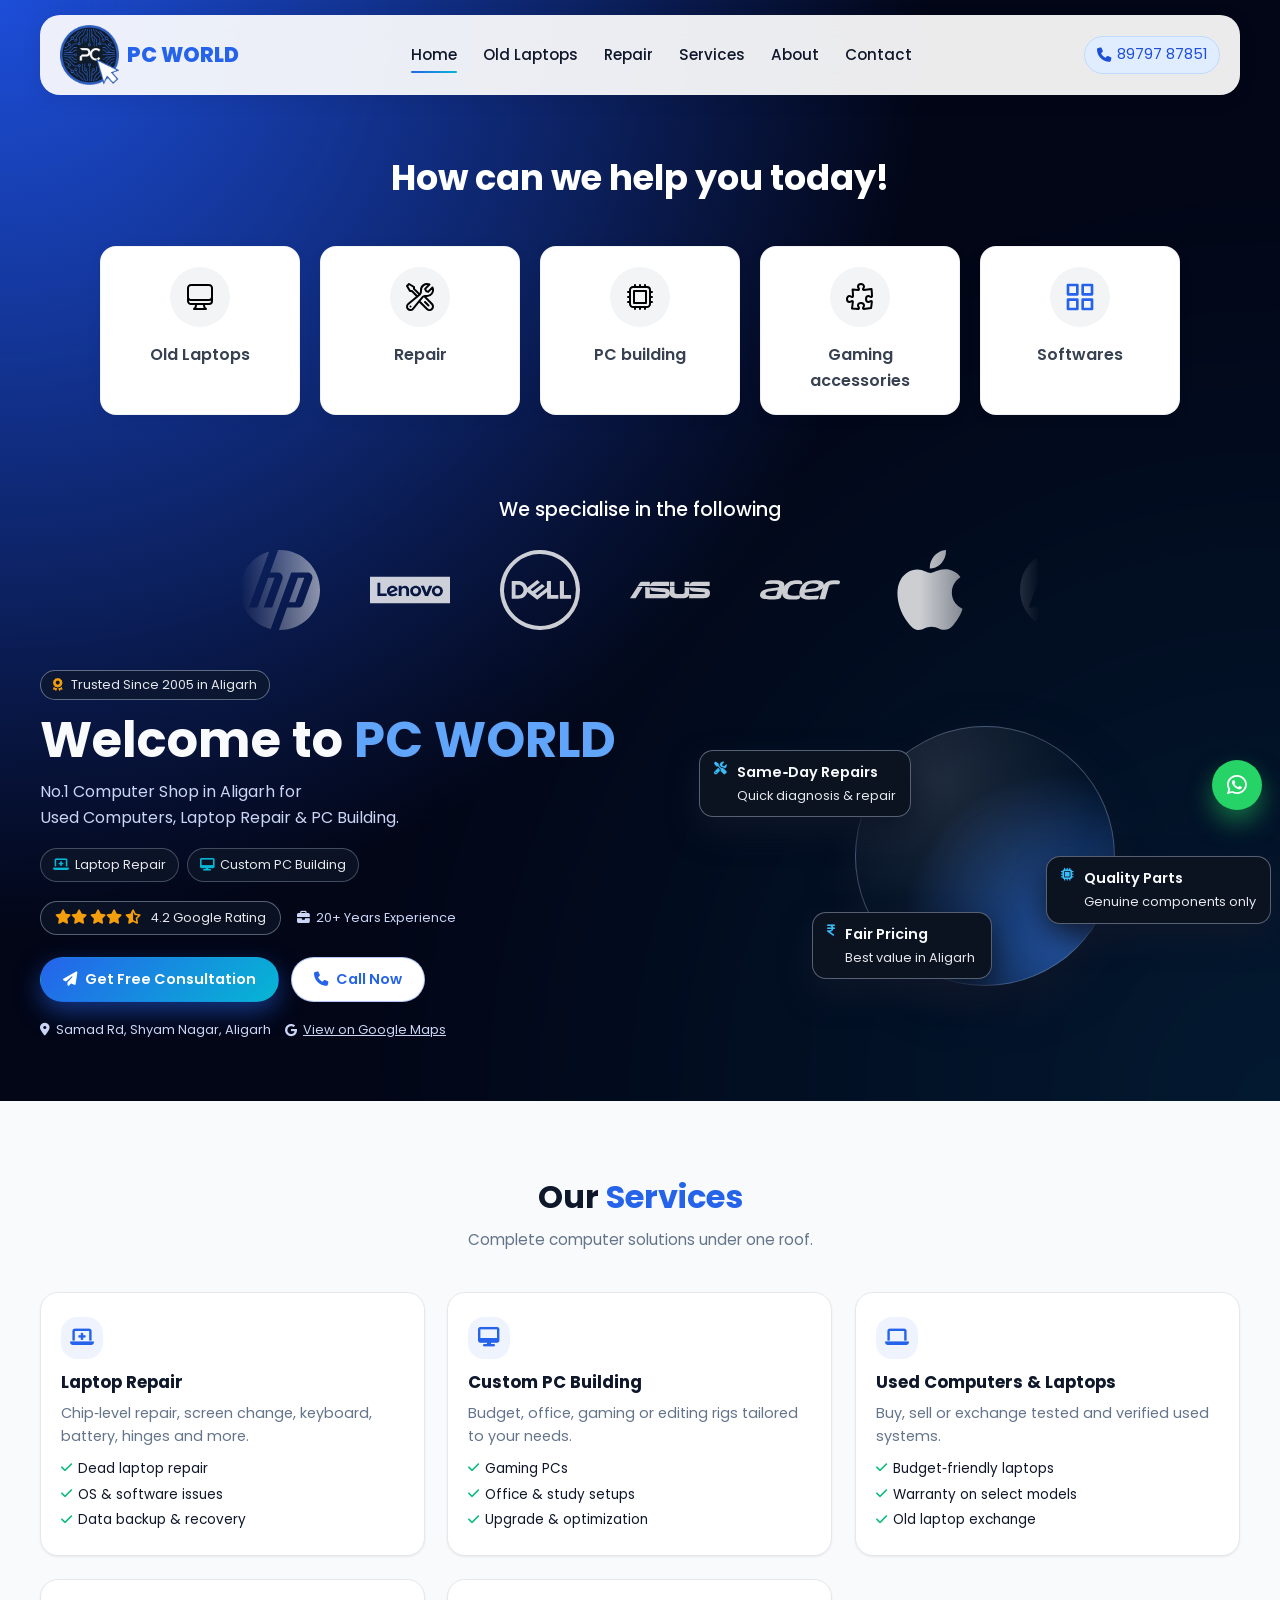
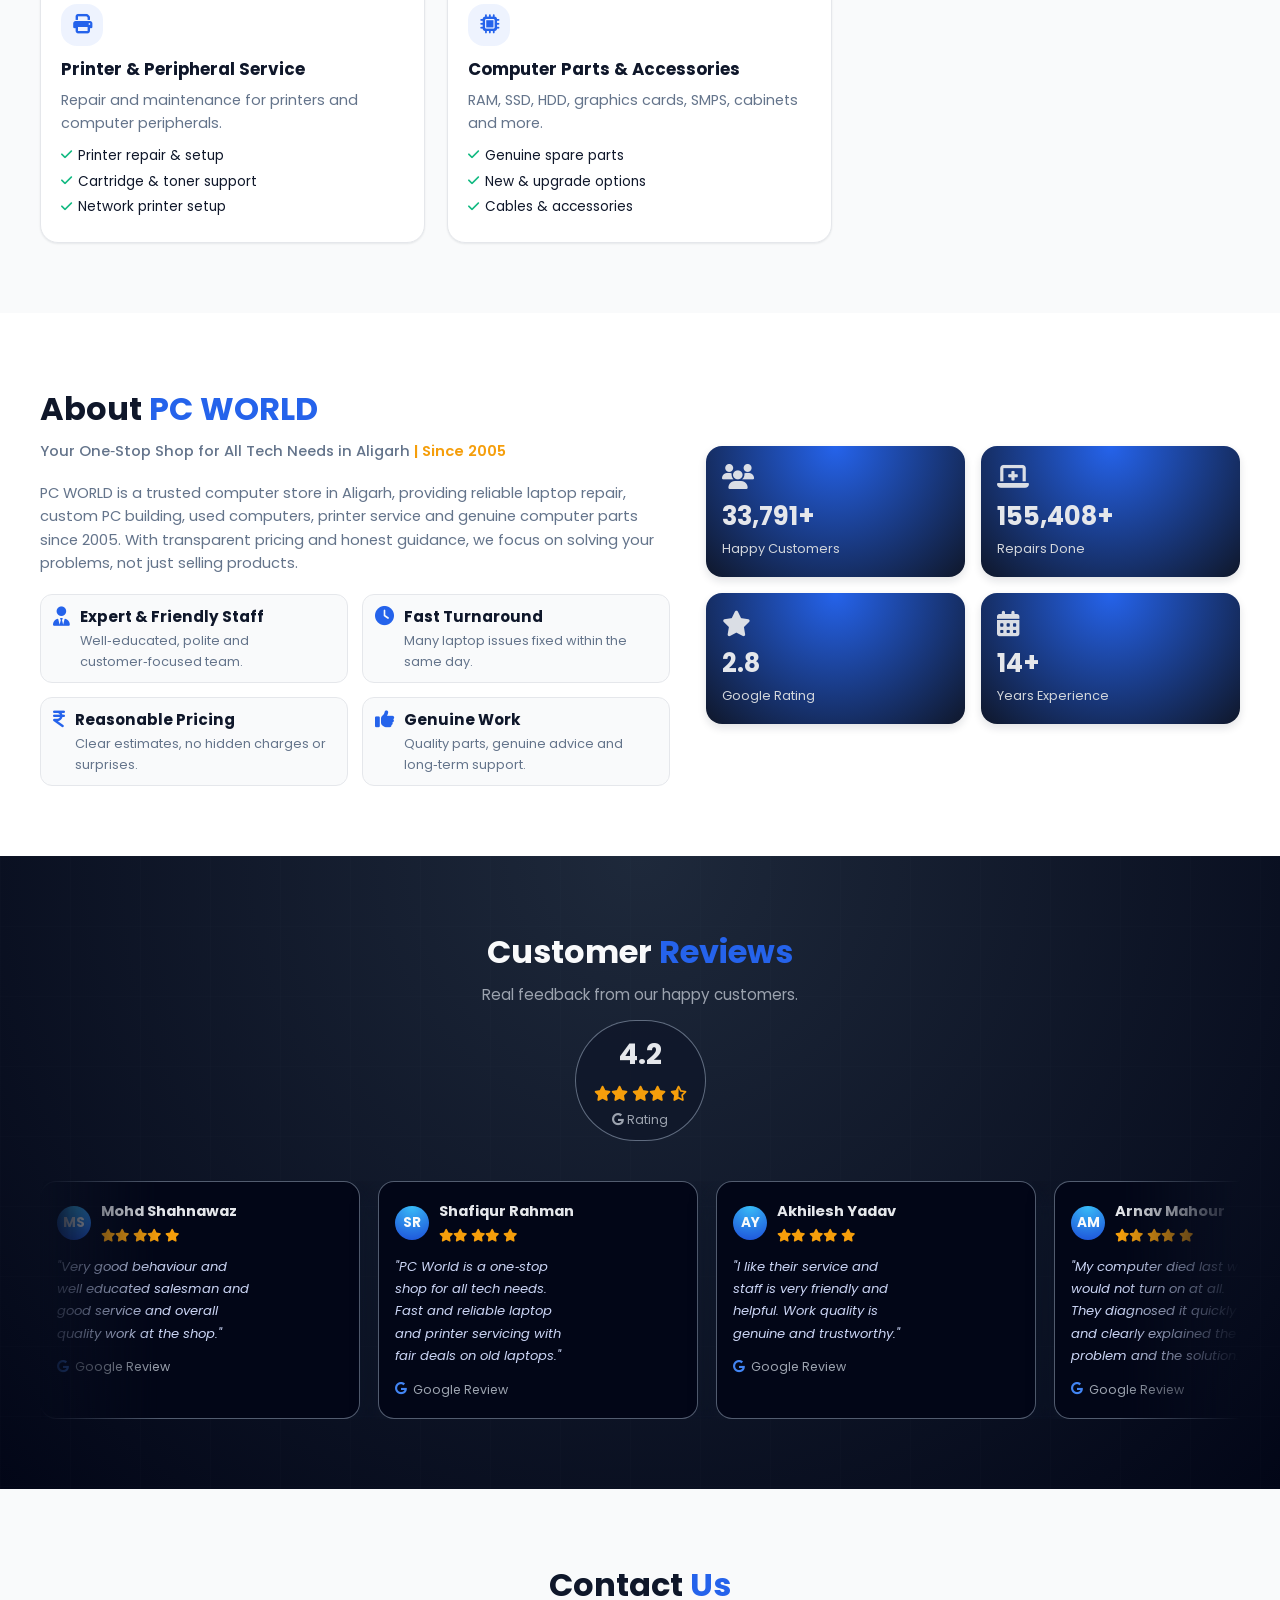
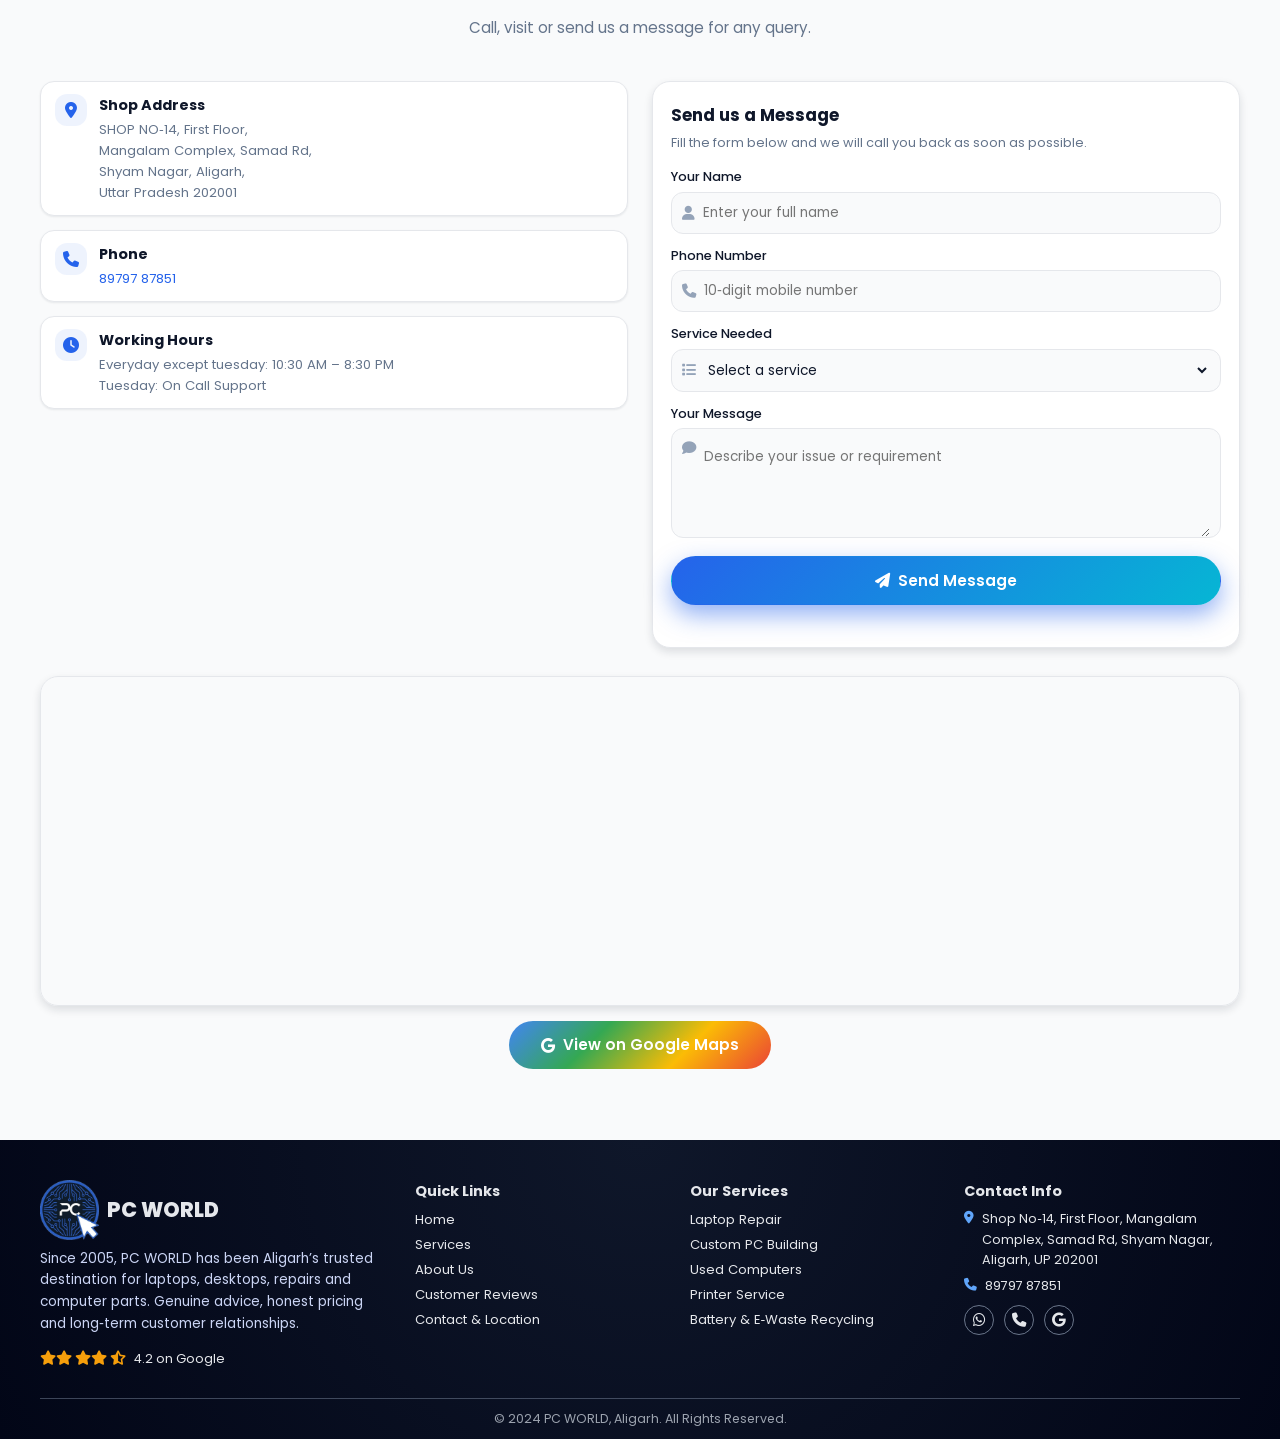
<file: index.html>
<!DOCTYPE html>
<html lang="en">

<head>
    <meta charset="UTF-8" />
    <meta name="viewport" content="width=device-width, initial-scale=1.0" />
    <title>PC WORLD | Laptop Repair & Used Computers in Aligarh</title>

    <meta name="description"
        content="PC WORLD - Since 2005 | Used computers, laptop repair, PC building, printer service, and electronics recycling in Aligarh, Uttar Pradesh." />
    <meta name="keywords"
        content="PC WORLD Aligarh, laptop repair Aligarh, used computer store, PC building Aligarh, computer shop Samad Road" />

    <link rel="stylesheet" href="styles.css" />
    <link rel="icon" type="image/png" href="logo.png" />
    <link rel="preconnect" href="https://fonts.googleapis.com" />
    <link rel="preconnect" href="https://fonts.gstatic.com" crossorigin />
    <link href="https://fonts.googleapis.com/css2?family=Poppins:wght@300;400;500;600;700;800&display=swap"
        rel="stylesheet" />
    <link rel="stylesheet" href="https://cdnjs.cloudflare.com/ajax/libs/font-awesome/6.5.1/css/all.min.css"
        integrity="sha512-DTOQO9RWCH3ppGqcWaEA1BIZOC6xxalwEsw9c2QQeAIftl+Vegovlnee1c9QX4TctnWMn13TZye+giMm8e2LwA=="
        crossorigin="anonymous" referrerpolicy="no-referrer" />
</head>

<body>
    <!-- HEADER -->
    <header id="header">
        <nav class="navbar">
            <div class="nav-left">
                <a href="#home" class="logo">
                    <div class="particle-container">
                        <span class="particle p1"></span>
                        <span class="particle p2"></span>
                        <span class="particle p3"></span>
                    </div>
                    <img src="logo.png" alt="PC WORLD logo" class="logo-img" />
                    <span>PC WORLD</span>
                </a>
            </div>
            <ul class="nav-links" id="navLinks">
                <li><a href="#home" class="nav-link active">Home</a></li>
                <li><a href="old-laptops.html" class="nav-link">Old Laptops</a></li>
                <li><a href="repair.html" class="nav-link">Repair</a></li>
                <li><a href="#services" class="nav-link">Services</a></li>
                <li><a href="#about" class="nav-link">About</a></li>
                <li><a href="#contact" class="nav-link">Contact</a></li>
            </ul>
            <div class="nav-right">
                <a href="tel:8979787851" class="nav-call">
                    <i class="fas fa-phone"></i>
                    <span>89797 87851</span>
                </a>
                <button class="hamburger" id="hamburger" aria-label="Toggle navigation">
                    <span></span><span></span><span></span>
                </button>
            </div>
        </nav>
    </header>

    <!-- HERO -->
    <section id="home" class="hero">
        <div id="welcome-services" class="welcome-services container">
            <h2 class="welcome-heading">How can we help you today!</h2>
            <div class="service-options">
                <div class="option-card" onclick="window.location.href='old-laptops.html'">
                    <div class="icon-wrapper"><img src="images/old-laptops.svg" alt="Old Laptops"></div>
                    <span>Old Laptops</span>
                </div>
                <div class="option-card" onclick="window.location.href='repair.html'">
                    <div class="icon-wrapper"><img src="images/repair.svg" alt="Repair"></div>
                    <span>Repair</span>
                </div>
                <div class="option-card">
                    <div class="icon-wrapper"><img src="images/pc-building.svg" alt="PC building"></div>
                    <span>PC building</span>
                </div>
                <div class="option-card">
                    <div class="icon-wrapper"><img src="images/gaming-accessories.svg" alt="Gaming accessories"></div>
                    <span>Gaming accessories</span>
                </div>
                <div class="option-card" onclick="window.location.href='software.html'">
                    <div class="icon-wrapper"><img src="images/software.svg" alt="Softwares"></div>
                    <span>Softwares</span>
                </div>
            </div>

            <div class="logos-section">
                <p class="logos-heading">We specialise in the following</p>
                <div class="brand-carousel">
                    <div class="carousel-track">
                        <img src="images/hp.svg" alt="HP">
                        <img src="images/lenovo.svg" alt="Lenovo">
                        <img src="images/dell.svg" alt="Dell">
                        <img src="images/asus.svg" alt="Asus">
                        <img src="images/acer.svg" alt="Acer">
                        <img src="images/apple.svg" alt="Apple">
                        <!-- Duplicates for seamless looping. -->
                        <img src="images/hp.svg" alt="HP">
                        <img src="images/lenovo.svg" alt="Lenovo">
                        <img src="images/dell.svg" alt="Dell">
                        <img src="images/asus.svg" alt="Asus">
                        <img src="images/acer.svg" alt="Acer">
                        <img src="images/apple.svg" alt="Apple">
                    </div>
                </div>
            </div>
        </div>

        <div class="hero-inner container">
            <div class="hero-content">
                <div class="hero-since scroll-animate from-left" data-anim-delay="0s">
                    <i class="fas fa-award"></i>
                    <span>Trusted Since 2005 in Aligarh</span>
                </div>
                <h1 class="scroll-animate from-left" data-anim-delay="0.05s">Welcome to <span>PC WORLD</span></h1>
                <p class="hero-tagline scroll-animate from-left" data-anim-delay="0.1s">
                    No.1 Computer Shop in Aligarh for<br />
                    Used Computers, Laptop Repair & PC Building.
                </p>

                <div class="hero-pills scroll-animate pop" data-anim-delay="0.15s">
                    <span><i class="fas fa-laptop-medical"></i>Laptop Repair</span>
                    <span><i class="fas fa-desktop"></i>Custom PC Building</span>
                </div>

                <div class="hero-rating-row scroll-animate pop" data-anim-delay="0.2s">
                    <div class="hero-rating">
                        <div class="stars">
                            <i class="fas fa-star"></i><i class="fas fa-star"></i>
                            <i class="fas fa-star"></i><i class="fas fa-star"></i>
                            <i class="fas fa-star-half-alt"></i>
                        </div>
                        <span>4.2 Google Rating</span>
                    </div>
                    <div class="hero-since-small">
                        <i class="fas fa-briefcase"></i>
                        <span>20+ Years Experience</span>
                    </div>
                </div>

                <div class="hero-actions scroll-animate pop" data-anim-delay="0.25s">
                    <a href="#contact" class="btn btn-primary">
                        <i class="fas fa-paper-plane"></i> Get Free Consultation
                    </a>
                    <a href="tel:8979787851" class="btn btn-outline">
                        <i class="fas fa-phone"></i> Call Now
                    </a>
                </div>

                <div class="hero-meta scroll-animate pop" data-anim-delay="0.3s">
                    <span><i class="fas fa-location-dot"></i> Samad Rd, Shyam Nagar, Aligarh</span>
                    <span><i class="fab fa-google"></i> <a href="https://share.google/vDXwysWjOQ2wr7kNz"
                            target="_blank">View on Google Maps</a></span>
                </div>
            </div>

            <div class="hero-visual scroll-animate from-right" data-anim-delay="0.35s">
                <div class="hero-circle"></div>
                <div class="hero-card hero-card-1">
                    <i class="fas fa-screwdriver-wrench"></i>
                    <div>
                        <h3>Same‑Day Repairs</h3>
                        <p>Quick diagnosis & repair</p>
                    </div>
                </div>
                <div class="hero-card hero-card-2">
                    <i class="fas fa-microchip"></i>
                    <div>
                        <h3>Quality Parts</h3>
                        <p>Genuine components only</p>
                    </div>
                </div>
                <div class="hero-card hero-card-3">
                    <i class="fas fa-indian-rupee-sign"></i>
                    <div>
                        <h3>Fair Pricing</h3>
                        <p>Best value in Aligarh</p>
                    </div>
                </div>
            </div>
        </div>
    </section>

    <!-- SERVICES -->
    <section id="services" class="section services">
        <div class="container">
            <div class="section-header scroll-animate">
                <h2>Our <span>Services</span></h2>
                <p>Complete computer solutions under one roof.</p>
            </div>

            <div class="services-grid">
                <div class="service-card scroll-animate" data-anim-delay="0.05s">
                    <div class="service-icon"><i class="fas fa-laptop-medical"></i></div>
                    <h3>Laptop Repair</h3>
                    <p>Chip‑level repair, screen change, keyboard, battery, hinges and more.</p>
                    <ul>
                        <li><i class="fas fa-check"></i> Dead laptop repair</li>
                        <li><i class="fas fa-check"></i> OS & software issues</li>
                        <li><i class="fas fa-check"></i> Data backup & recovery</li>
                    </ul>
                </div>

                <div class="service-card scroll-animate" data-anim-delay="0.1s">
                    <div class="service-icon"><i class="fas fa-desktop"></i></div>
                    <h3>Custom PC Building</h3>
                    <p>Budget, office, gaming or editing rigs tailored to your needs.</p>
                    <ul>
                        <li><i class="fas fa-check"></i> Gaming PCs</li>
                        <li><i class="fas fa-check"></i> Office & study setups</li>
                        <li><i class="fas fa-check"></i> Upgrade & optimization</li>
                    </ul>
                </div>

                <div class="service-card scroll-animate" data-anim-delay="0.15s">
                    <div class="service-icon"><i class="fas fa-laptop"></i></div>
                    <h3>Used Computers & Laptops</h3>
                    <p>Buy, sell or exchange tested and verified used systems.</p>
                    <ul>
                        <li><i class="fas fa-check"></i> Budget‑friendly laptops</li>
                        <li><i class="fas fa-check"></i> Warranty on select models</li>
                        <li><i class="fas fa-check"></i> Old laptop exchange</li>
                    </ul>
                </div>

                <div class="service-card scroll-animate" data-anim-delay="0.2s">
                    <div class="service-icon"><i class="fas fa-print"></i></div>
                    <h3>Printer & Peripheral Service</h3>
                    <p>Repair and maintenance for printers and computer peripherals.</p>
                    <ul>
                        <li><i class="fas fa-check"></i> Printer repair & setup</li>
                        <li><i class="fas fa-check"></i> Cartridge & toner support</li>
                        <li><i class="fas fa-check"></i> Network printer setup</li>
                    </ul>
                </div>

                <div class="service-card scroll-animate" data-anim-delay="0.25s">
                    <div class="service-icon"><i class="fas fa-microchip"></i></div>
                    <h3>Computer Parts & Accessories</h3>
                    <p>RAM, SSD, HDD, graphics cards, SMPS, cabinets and more.</p>
                    <ul>
                        <li><i class="fas fa-check"></i> Genuine spare parts</li>
                        <li><i class="fas fa-check"></i> New & upgrade options</li>
                        <li><i class="fas fa-check"></i> Cables & accessories</li>
                    </ul>
                </div>
            </div>
        </div>
    </section>

    <!-- ABOUT -->
    <section id="about" class="section about">
        <div class="container about-inner">
            <div class="about-text scroll-animate from-left">
                <h2>About <span>PC WORLD</span></h2>
                <p class="about-tagline">
                    Your One‑Stop Shop for All Tech Needs in Aligarh
                    <span class="about-since">| Since 2005</span>
                </p>
                <p>
                    PC WORLD is a trusted computer store in Aligarh, providing
                    reliable laptop repair, custom PC building, used computers,
                    printer service and genuine computer parts since 2005.
                    With transparent pricing and honest guidance, we focus on
                    solving your problems, not just selling products.
                </p>

                <div class="about-features">
                    <div class="feature scroll-animate" data-anim-delay="0.05s">
                        <i class="fas fa-user-tie"></i>
                        <div>
                            <h4>Expert & Friendly Staff</h4>
                            <p>Well‑educated, polite and customer‑focused team.</p>
                        </div>
                    </div>
                    <div class="feature scroll-animate" data-anim-delay="0.1s">
                        <i class="fas fa-clock"></i>
                        <div>
                            <h4>Fast Turnaround</h4>
                            <p>Many laptop issues fixed within the same day.</p>
                        </div>
                    </div>
                    <div class="feature scroll-animate" data-anim-delay="0.15s">
                        <i class="fas fa-indian-rupee-sign"></i>
                        <div>
                            <h4>Reasonable Pricing</h4>
                            <p>Clear estimates, no hidden charges or surprises.</p>
                        </div>
                    </div>
                    <div class="feature scroll-animate" data-anim-delay="0.2s">
                        <i class="fas fa-thumbs-up"></i>
                        <div>
                            <h4>Genuine Work</h4>
                            <p>Quality parts, genuine advice and long‑term support.</p>
                        </div>
                    </div>
                </div>
            </div>

            <div class="about-stats scroll-animate from-right">
                <div class="stat-card scroll-animate pop" data-anim-delay="0.05s">
                    <i class="fas fa-users"></i>
                    <h3 class="stat-number" data-target="50000" data-suffix="+">50,000+</h3>
                    <p>Happy Customers</p>
                </div>
                <div class="stat-card scroll-animate pop" data-anim-delay="0.1s">
                    <i class="fas fa-laptop-medical"></i>
                    <h3 class="stat-number" data-target="230000" data-suffix="+">2,30,000+</h3>
                    <p>Repairs Done</p>
                </div>
                <div class="stat-card scroll-animate pop" data-anim-delay="0.15s">
                    <i class="fas fa-star"></i>
                    <h3 class="stat-number" data-target="4.2" data-decimals="1">4.2</h3>
                    <p>Google Rating</p>
                </div>
                <div class="stat-card scroll-animate pop" data-anim-delay="0.2s">
                    <i class="fas fa-calendar-alt"></i>
                    <h3 class="stat-number" data-target="20" data-suffix="+">20+</h3>
                    <p>Years Experience</p>
                </div>
            </div>
        </div>
    </section>

    <!-- REVIEWS -->
    <section id="reviews" class="section reviews">
        <div class="container">
            <div class="section-header section-header-dark scroll-animate">
                <h2>Customer <span>Reviews</span></h2>
                <p>Real feedback from our happy customers.</p>
                <div class="rating-badge">
                    <span class="rating-number">4.2</span>
                    <div class="rating-stars">
                        <i class="fas fa-star"></i><i class="fas fa-star"></i>
                        <i class="fas fa-star"></i><i class="fas fa-star"></i>
                        <i class="fas fa-star-half-alt"></i>
                    </div>
                    <span class="rating-source"><i class="fab fa-google"></i> Rating</span>
                </div>
            </div>

            <div class="reviews-slider scroll-animate pop" data-anim-delay="0.1s">
                <div class="reviews-track" id="reviewsTrack">
                    <!-- Each review text is manually line-broken with <br> for 5–7 words per line -->

                    <!-- 1 -->
                    <article class="review-card">
                        <header class="review-header">
                            <div class="reviewer-avatar">MS</div>
                            <div>
                                <h4>Mohd Shahnawaz</h4>
                                <div class="review-stars">
                                    <i class="fas fa-star"></i><i class="fas fa-star"></i>
                                    <i class="fas fa-star"></i><i class="fas fa-star"></i>
                                    <i class="fas fa-star"></i>
                                </div>
                            </div>
                        </header>
                        <p class="review-text">
                            "Very good behaviour and<br>
                            well educated salesman and<br>
                            good service and overall<br>
                            quality work at the shop."
                        </p>
                        <div class="review-source"><i class="fab fa-google"></i> Google Review</div>
                    </article>

                    <!-- 2 -->
                    <article class="review-card">
                        <header class="review-header">
                            <div class="reviewer-avatar">SR</div>
                            <div>
                                <h4>Shafiqur Rahman</h4>
                                <div class="review-stars">
                                    <i class="fas fa-star"></i><i class="fas fa-star"></i>
                                    <i class="fas fa-star"></i><i class="fas fa-star"></i>
                                    <i class="fas fa-star"></i>
                                </div>
                            </div>
                        </header>
                        <p class="review-text">
                            "PC World is a one‑stop<br>
                            shop for all tech needs.<br>
                            Fast and reliable laptop<br>
                            and printer servicing with<br>
                            fair deals on old laptops."
                        </p>
                        <div class="review-source"><i class="fab fa-google"></i> Google Review</div>
                    </article>

                    <!-- 3 -->
                    <article class="review-card">
                        <header class="review-header">
                            <div class="reviewer-avatar">AY</div>
                            <div>
                                <h4>Akhilesh Yadav</h4>
                                <div class="review-stars">
                                    <i class="fas fa-star"></i><i class="fas fa-star"></i>
                                    <i class="fas fa-star"></i><i class="fas fa-star"></i>
                                    <i class="fas fa-star"></i>
                                </div>
                            </div>
                        </header>
                        <p class="review-text">
                            "I like their service and<br>
                            staff is very friendly and<br>
                            helpful. Work quality is<br>
                            genuine and trustworthy."
                        </p>
                        <div class="review-source"><i class="fab fa-google"></i> Google Review</div>
                    </article>

                    <!-- 4 -->
                    <article class="review-card">
                        <header class="review-header">
                            <div class="reviewer-avatar">AM</div>
                            <div>
                                <h4>Arnav Mahour</h4>
                                <div class="review-stars">
                                    <i class="fas fa-star"></i><i class="fas fa-star"></i>
                                    <i class="fas fa-star"></i><i class="fas fa-star"></i>
                                    <i class="fas fa-star"></i>
                                </div>
                            </div>
                        </header>
                        <p class="review-text">
                            "My computer died last week,<br>
                            would not turn on at all.<br>
                            They diagnosed it quickly<br>
                            and clearly explained the<br>
                            problem and the solution."
                        </p>
                        <div class="review-source"><i class="fab fa-google"></i> Google Review</div>
                    </article>

                    <!-- 5 -->
                    <article class="review-card">
                        <header class="review-header">
                            <div class="reviewer-avatar">YA</div>
                            <div>
                                <h4>Yasir Arafat</h4>
                                <div class="review-stars">
                                    <i class="fas fa-star"></i><i class="fas fa-star"></i>
                                    <i class="fas fa-star"></i><i class="fas fa-star"></i>
                                    <i class="fas fa-star"></i>
                                </div>
                            </div>
                        </header>
                        <p class="review-text">
                            "Experience was good as they<br>
                            provided me very nice service<br>
                            at best price. Overall very<br>
                            satisfied with the work."
                        </p>
                        <div class="review-source"><i class="fab fa-google"></i> Google Review</div>
                    </article>

                    <!-- 6 -->
                    <article class="review-card">
                        <header class="review-header">
                            <div class="reviewer-avatar">SS</div>
                            <div>
                                <h4>Sarita Singh</h4>
                                <div class="review-stars">
                                    <i class="fas fa-star"></i><i class="fas fa-star"></i>
                                    <i class="fas fa-star"></i><i class="fas fa-star"></i>
                                    <i class="fas fa-star"></i>
                                </div>
                            </div>
                        </header>
                        <p class="review-text">
                            "So satisfied with their<br>
                            service. They repaired my<br>
                            dead laptop in few hours<br>
                            and the prices were very<br>
                            reasonable and fair."
                        </p>
                        <div class="review-source"><i class="fab fa-google"></i> Google Review</div>
                    </article>

                    <!-- 7 -->
                    <article class="review-card">
                        <header class="review-header">
                            <div class="reviewer-avatar">MH</div>
                            <div>
                                <h4>Mohd Hasan</h4>
                                <div class="review-stars">
                                    <i class="fas fa-star"></i><i class="fas fa-star"></i>
                                    <i class="fas fa-star"></i><i class="fas fa-star"></i>
                                    <i class="fas fa-star"></i>
                                </div>
                            </div>
                        </header>
                        <p class="review-text">
                            "PC World is best in town<br>
                            and offers very good service.<br>
                            I purchased items here and<br>
                            got fabulous discounts and<br>
                            very polite staff behaviour."
                        </p>
                        <div class="review-source"><i class="fab fa-google"></i> Google Review</div>
                    </article>

                    <!-- 8 -->
                    <article class="review-card">
                        <header class="review-header">
                            <div class="reviewer-avatar">HM</div>
                            <div>
                                <h4>Hashim Molla</h4>
                                <div class="review-stars">
                                    <i class="fas fa-star"></i><i class="fas fa-star"></i>
                                    <i class="fas fa-star"></i><i class="fas fa-star"></i>
                                    <i class="fas fa-star"></i>
                                </div>
                            </div>
                        </header>
                        <p class="review-text">
                            "Many thanks to PC WORLD for<br>
                            providing me the best service<br>
                            at very reasonable price.<br>
                            Truly a highly suggested<br>
                            computer shop in town."
                        </p>
                        <div class="review-source"><i class="fab fa-google"></i> Google Review</div>
                    </article>

                    <!-- 9 -->
                    <article class="review-card">
                        <header class="review-header">
                            <div class="reviewer-avatar">SG</div>
                            <div>
                                <h4>Shashank Gupta</h4>
                                <div class="review-stars">
                                    <i class="fas fa-star"></i><i class="fas fa-star"></i>
                                    <i class="fas fa-star"></i><i class="fas fa-star"></i>
                                    <i class="fas fa-star"></i>
                                </div>
                            </div>
                        </header>
                        <p class="review-text">
                            "Everyone was friendly and<br>
                            helpful and really gave me<br>
                            the best vibes. Prices were<br>
                            much better than other<br>
                            computer shops nearby."
                        </p>
                        <div class="review-source"><i class="fab fa-google"></i> Google Review</div>
                    </article>

                    <!-- 10 -->
                    <article class="review-card">
                        <header class="review-header">
                            <div class="reviewer-avatar">DA</div>
                            <div>
                                <h4>Dimple Agrawal</h4>
                                <div class="review-stars">
                                    <i class="fas fa-star"></i><i class="fas fa-star"></i>
                                    <i class="fas fa-star"></i><i class="fas fa-star"></i>
                                    <i class="fas fa-star"></i>
                                </div>
                            </div>
                        </header>
                        <p class="review-text">
                            "Good service at affordable<br>
                            rates. Got my laptop keyboard<br>
                            replaced here and I am<br>
                            completely satisfied with<br>
                            the overall experience."
                        </p>
                        <div class="review-source"><i class="fab fa-google"></i> Google Review</div>
                    </article>

                    <!-- 11 -->
                    <article class="review-card">
                        <header class="review-header">
                            <div class="reviewer-avatar">CK</div>
                            <div>
                                <h4>Chitra Kant Sharma</h4>
                                <div class="review-stars">
                                    <i class="fas fa-star"></i><i class="fas fa-star"></i>
                                    <i class="fas fa-star"></i><i class="fas fa-star"></i>
                                    <i class="fas fa-star"></i>
                                </div>
                            </div>
                        </header>
                        <p class="review-text">
                            "All of a sudden my laptop<br>
                            stopped working and I was<br>
                            very worried. Friend suggested<br>
                            this shop and they repaired<br>
                            it in four hours with warranty."
                        </p>
                        <div class="review-source"><i class="fab fa-google"></i> Google Review</div>
                    </article>

                    <!-- 12 -->
                    <article class="review-card">
                        <header class="review-header">
                            <div class="reviewer-avatar">SI</div>
                            <div>
                                <h4>Syed Mohd Ikram Hasan</h4>
                                <div class="review-stars">
                                    <i class="fas fa-star"></i><i class="fas fa-star"></i>
                                    <i class="fas fa-star"></i><i class="fas fa-star"></i>
                                    <i class="fas fa-star"></i>
                                </div>
                            </div>
                        </header>
                        <p class="review-text">
                            "PC World client satisfaction<br>
                            is exemplary. Prices are very<br>
                            reasonable for all kinds of<br>
                            PC peripherals and services."
                        </p>
                        <div class="review-source"><i class="fab fa-google"></i> Google Review</div>
                    </article>

                    <!-- 13 -->
                    <article class="review-card">
                        <header class="review-header">
                            <div class="reviewer-avatar">VK</div>
                            <div>
                                <h4>Vijay Kumar</h4>
                                <div class="review-stars">
                                    <i class="fas fa-star"></i><i class="fas fa-star"></i>
                                    <i class="fas fa-star"></i><i class="fas fa-star"></i>
                                    <i class="fas fa-star"></i>
                                </div>
                            </div>
                        </header>
                        <p class="review-text">
                            "The staff of PC World is<br>
                            very cooperative and solved<br>
                            my problem as soon as possible.<br>
                            Special thanks to Mayank<br>
                            Rajput for helping me out."
                        </p>
                        <div class="review-source"><i class="fab fa-google"></i> Google Review</div>
                    </article>

                    <!-- 14 -->
                    <article class="review-card">
                        <header class="review-header">
                            <div class="reviewer-avatar">SP</div>
                            <div>
                                <h4>Suraj Pachauri</h4>
                                <div class="review-stars">
                                    <i class="fas fa-star"></i><i class="fas fa-star"></i>
                                    <i class="fas fa-star"></i><i class="fas fa-star"></i>
                                    <i class="fas fa-star"></i>
                                </div>
                            </div>
                        </header>
                        <p class="review-text">
                            "My friend suggested this<br>
                            shop and honestly they<br>
                            treated me very gently and<br>
                            my overall experience was<br>
                            really very good."
                        </p>
                        <div class="review-source"><i class="fab fa-google"></i> Google Review</div>
                    </article>

                    <!-- 15 -->
                    <article class="review-card">
                        <header class="review-header">
                            <div class="reviewer-avatar">SS</div>
                            <div>
                                <h4>Siddharth Singh</h4>
                                <div class="review-stars">
                                    <i class="fas fa-star"></i><i class="fas fa-star"></i>
                                    <i class="fas fa-star"></i><i class="fas fa-star"></i>
                                    <i class="fas fa-star"></i>
                                </div>
                            </div>
                        </header>
                        <p class="review-text">
                            "This is one of the most<br>
                            trustable shops in whole<br>
                            Aligarh for laptop services<br>
                            and for buying old laptops<br>
                            at good prices."
                        </p>
                        <div class="review-source"><i class="fab fa-google"></i> Google Review</div>
                    </article>

                    <!-- 16 -->
                    <article class="review-card">
                        <header class="review-header">
                            <div class="reviewer-avatar">SP</div>
                            <div>
                                <h4>Shubh Paltani</h4>
                                <div class="review-stars">
                                    <i class="fas fa-star"></i><i class="fas fa-star"></i>
                                    <i class="fas fa-star"></i><i class="fas fa-star"></i>
                                    <i class="fas fa-star"></i>
                                </div>
                            </div>
                        </header>
                        <p class="review-text">
                            "The service of this shop is<br>
                            very good with genuine price.<br>
                            Highly recommended place,<br>
                            must visit for computer work."
                        </p>
                        <div class="review-source"><i class="fab fa-google"></i> Google Review</div>
                    </article>

                    <!-- 17 -->
                    <article class="review-card">
                        <header class="review-header">
                            <div class="reviewer-avatar">PS</div>
                            <div>
                                <h4>Pushpendra Singh</h4>
                                <div class="review-stars">
                                    <i class="fas fa-star"></i><i class="fas fa-star"></i>
                                    <i class="fas fa-star"></i><i class="fas fa-star"></i>
                                    <i class="fas fa-star"></i>
                                </div>
                            </div>
                        </header>
                        <p class="review-text">
                            "Most trustable shop in<br>
                            Aligarh for laptops and<br>
                            desktops. This is my own<br>
                            personal recommendation<br>
                            for everyone."
                        </p>
                        <div class="review-source"><i class="fab fa-google"></i> Google Review</div>
                    </article>

                    <!-- 18 -->
                    <article class="review-card">
                        <header class="review-header">
                            <div class="reviewer-avatar">MI</div>
                            <div>
                                <h4>MD Imran</h4>
                                <div class="review-stars">
                                    <i class="fas fa-star"></i><i class="fas fa-star"></i>
                                    <i class="fas fa-star"></i><i class="fas fa-star"></i>
                                    <i class="fas fa-star"></i>
                                </div>
                            </div>
                        </header>
                        <p class="review-text">
                            "First experience was very<br>
                            good and now I want to<br>
                            stay connected with PC World<br>
                            for all my future work."
                        </p>
                        <div class="review-source"><i class="fab fa-google"></i> Google Review</div>
                    </article>

                    <!-- 19 -->
                    <article class="review-card">
                        <header class="review-header">
                            <div class="reviewer-avatar">UP</div>
                            <div>
                                <h4>Updesh Pratap Singh</h4>
                                <div class="review-stars">
                                    <i class="fas fa-star"></i><i class="fas fa-star"></i>
                                    <i class="fas fa-star"></i><i class="fas fa-star"></i>
                                    <i class="fas fa-star"></i>
                                </div>
                            </div>
                        </header>
                        <p class="review-text">
                            "Amazing shop for buying any<br>
                            type of computer device like<br>
                            gaming, studio laptops and<br>
                            desktop PC with peripherals."
                        </p>
                        <div class="review-source"><i class="fab fa-google"></i> Google Review</div>
                    </article>

                    <!-- 20 -->
                    <article class="review-card">
                        <header class="review-header">
                            <div class="reviewer-avatar">DM</div>
                            <div>
                                <h4>Devansh Mehra</h4>
                                <div class="review-stars">
                                    <i class="fas fa-star"></i><i class="fas fa-star"></i>
                                    <i class="fas fa-star"></i><i class="fas fa-star"></i>
                                    <i class="fas fa-star"></i>
                                </div>
                            </div>
                        </header>
                        <p class="review-text">
                            "Great service delivered on<br>
                            time at a very effective<br>
                            and pocket‑friendly price.<br>
                            Happy with the outcome."
                        </p>
                        <div class="review-source"><i class="fab fa-google"></i> Google Review</div>
                    </article>

                    <!-- 21 -->
                    <article class="review-card">
                        <header class="review-header">
                            <div class="reviewer-avatar">AR</div>
                            <div>
                                <h4>Agrim Rajput</h4>
                                <div class="review-stars">
                                    <i class="fas fa-star"></i><i class="fas fa-star"></i>
                                    <i class="fas fa-star"></i><i class="fas fa-star"></i>
                                    <i class="fas fa-star"></i>
                                </div>
                            </div>
                        </header>
                        <p class="review-text">
                            "Very nice shop with very<br>
                            good pricing and overall<br>
                            very good service quality<br>
                            for customers."
                        </p>
                        <div class="review-source"><i class="fab fa-google"></i> Google Review</div>
                    </article>

                    <!-- 22 -->
                    <article class="review-card">
                        <header class="review-header">
                            <div class="reviewer-avatar">SC</div>
                            <div>
                                <h4>Shivam Chandra</h4>
                                <div class="review-stars">
                                    <i class="fas fa-star"></i><i class="fas fa-star"></i>
                                    <i class="fas fa-star"></i><i class="fas fa-star"></i>
                                    <i class="fas fa-star"></i>
                                </div>
                            </div>
                        </header>
                        <p class="review-text">
                            "Very good service overall<br>
                            and prices are reasonable.<br>
                            Would like to visit again<br>
                            if needed."
                        </p>
                        <div class="review-source"><i class="fab fa-google"></i> Google Review</div>
                    </article>

                    <!-- 23 -->
                    <article class="review-card">
                        <header class="review-header">
                            <div class="reviewer-avatar">AS</div>
                            <div>
                                <h4>Abhishek Singh</h4>
                                <div class="review-stars">
                                    <i class="fas fa-star"></i><i class="fas fa-star"></i>
                                    <i class="fas fa-star"></i><i class="fas fa-star"></i>
                                    <i class="fas fa-star"></i>
                                </div>
                            </div>
                        </header>
                        <p class="review-text">
                            "Thank you PC World for<br>
                            your great and timely<br>
                            service. Really appreciate<br>
                            the support."
                        </p>
                        <div class="review-source"><i class="fab fa-google"></i> Google Review</div>
                    </article>

                    <!-- 24 -->
                    <article class="review-card">
                        <header class="review-header">
                            <div class="reviewer-avatar">SD</div>
                            <div>
                                <h4>Sanat Dixit</h4>
                                <div class="review-stars">
                                    <i class="fas fa-star"></i><i class="fas fa-star"></i>
                                    <i class="fas fa-star"></i><i class="fas fa-star"></i>
                                    <i class="fas fa-star"></i>
                                </div>
                            </div>
                        </header>
                        <p class="review-text">
                            "Very good customer service<br>
                            here. Honestly wish I could<br>
                            have given them ten stars<br>
                            instead of just five."
                        </p>
                        <div class="review-source"><i class="fab fa-google"></i> Google Review</div>
                    </article>

                    <!-- 25 -->
                    <article class="review-card">
                        <header class="review-header">
                            <div class="reviewer-avatar">VG</div>
                            <div>
                                <h4>Vivek Gaur</h4>
                                <div class="review-stars">
                                    <i class="fas fa-star"></i><i class="fas fa-star"></i>
                                    <i class="fas fa-star"></i><i class="fas fa-star"></i>
                                    <i class="fas fa-star"></i>
                                </div>
                            </div>
                        </header>
                        <p class="review-text">
                            "Good service and they<br>
                            repaired my laptop on time.<br>
                            Overall awesome experience<br>
                            at the store."
                        </p>
                        <div class="review-source"><i class="fab fa-google"></i> Google Review</div>
                    </article>

                    <!-- 26 -->
                    <article class="review-card">
                        <header class="review-header">
                            <div class="reviewer-avatar">K</div>
                            <div>
                                <h4>Kushal</h4>
                                <div class="review-stars">
                                    <i class="fas fa-star"></i><i class="fas fa-star"></i>
                                    <i class="fas fa-star"></i><i class="fas fa-star"></i>
                                    <i class="fas fa-star"></i>
                                </div>
                            </div>
                        </header>
                        <p class="review-text">
                            "Service was very quick and<br>
                            behaviour is good. Prices<br>
                            are reasonable. Overall a<br>
                            very good experience."
                        </p>
                        <div class="review-source"><i class="fab fa-google"></i> Google Review</div>
                    </article>
                </div>
            </div>
        </div>
    </section>

    <!-- CONTACT -->
    <section id="contact" class="section contact">
        <div class="container">
            <div class="section-header scroll-animate">
                <h2>Contact <span>Us</span></h2>
                <p>Call, visit or send us a message for any query.</p>
            </div>

            <div class="contact-grid">
                <div class="contact-info">
                    <div class="info-card scroll-animate from-left" data-anim-delay="0s">
                        <div class="info-icon"><i class="fas fa-location-dot"></i></div>
                        <div class="info-text">
                            <h4>Shop Address</h4>
                            <p>
                                SHOP NO‑14, First Floor,<br />
                                Mangalam Complex, Samad Rd,<br />
                                Shyam Nagar, Aligarh,<br />
                                Uttar Pradesh 202001
                            </p>
                        </div>
                    </div>

                    <div class="info-card scroll-animate from-left" data-anim-delay="0.05s">
                        <div class="info-icon"><i class="fas fa-phone"></i></div>
                        <div class="info-text">
                            <h4>Phone</h4>
                            <p><a href="tel:8979787851">89797 87851</a></p>
                        </div>
                    </div>

                    <div class="info-card scroll-animate from-left" data-anim-delay="0.1s">
                        <div class="info-icon"><i class="fas fa-clock"></i></div>
                        <div class="info-text">
                            <h4>Working Hours</h4>
                            <p>
                                Everyday except tuesday: 10:30 AM – 8:30 PM<br />
                                Tuesday: On Call Support
                            </p>
                        </div>
                    </div>
                </div>

                <div class="contact-form-wrapper scroll-animate from-right" data-anim-delay="0.2s">
                    <h3>Send us a Message</h3>
                    <p class="contact-note">
                        Fill the form below and we will call you back as soon as possible.
                    </p>
                    <form id="contactForm" class="contact-form" novalidate>
                        <div class="form-group">
                            <label for="name">Your Name</label>
                            <div class="input-wrap">
                                <i class="fas fa-user"></i>
                                <input type="text" id="name" name="name" placeholder="Enter your full name" required />
                            </div>
                        </div>

                        <div class="form-group">
                            <label for="phone">Phone Number</label>
                            <div class="input-wrap">
                                <i class="fas fa-phone"></i>
                                <input type="tel" id="phone" name="phone" placeholder="10‑digit mobile number"
                                    required />
                            </div>
                        </div>

                        <div class="form-group">
                            <label for="service">Service Needed</label>
                            <div class="input-wrap">
                                <i class="fas fa-list"></i>
                                <select id="service" name="service" required>
                                    <option value="">Select a service</option>
                                    <option value="Laptop Repair">Laptop Repair</option>
                                    <option value="PC Building">Custom PC Building</option>
                                    <option value="Used Computer">Buy / Sell Used Computer</option>
                                    <option value="Printer Service">Printer Service</option>
                                    <option value="Parts">Computer Parts & Accessories</option>
                                    <option value="Recycling">Battery / E‑Waste Recycling</option>
                                    <option value="Other">Other</option>
                                </select>
                            </div>
                        </div>

                        <div class="form-group">
                            <label for="message">Your Message</label>
                            <div class="input-wrap textarea-wrap">
                                <i class="fas fa-comment"></i>
                                <textarea id="message" name="message" rows="4"
                                    placeholder="Describe your issue or requirement" required></textarea>
                            </div>
                        </div>

                        <button type="submit" class="btn btn-primary full-width" id="contactSubmit">
                            <i class="fas fa-paper-plane"></i> Send Message
                        </button>
                        <p class="form-status" id="formStatus"></p>
                    </form>
                </div>
            </div>

            <div class="map-section">
                <div class="map-wrapper scroll-animate" data-anim-delay="0.05s">
                    <iframe title="PC WORLD Location - Aligarh"
                        src="https://www.google.com/maps/embed?pb=!1m18!1m12!1m3!1d3525.6876887567!2d78.0747!3d27.8974!2m3!1f0!2f0!3f0!3m2!1i1024!2i768!4f13.1!3m3!1m2!1s0x0%3A0x0!2sMangalam%20Complex%2C%20Samad%20Rd%2C%20Shyam%20Nagar%2C%20Aligarh!5e0!3m2!1sen!2sin!4v1234567890"
                        width="100%" height="320" style="border:0;" allowfullscreen loading="lazy"
                        referrerpolicy="no-referrer-when-downgrade">
                    </iframe>
                </div>
                <div class="map-cta scroll-animate pop" data-anim-delay="0.15s">
                    <a href="https://share.google/vDXwysWjOQ2wr7kNz" target="_blank" class="btn btn-google">
                        <i class="fab fa-google"></i> View on Google Maps
                    </a>
                </div>
            </div>
        </div>
    </section>

    <!-- WHATSAPP FLOAT -->
    <a href="https://wa.me/918979787851" class="whatsapp-float" target="_blank" aria-label="Chat on WhatsApp">
        <i class="fab fa-whatsapp"></i>
    </a>

    <!-- SCROLL TO TOP -->
    <button id="scrollTopBtn" class="scroll-top" aria-label="Scroll to top">
        <i class="fas fa-arrow-up"></i>
    </button>

    <!-- FOOTER -->
    <footer class="footer">
        <div class="container footer-inner scroll-animate" data-anim-delay="0.05s">
            <div class="footer-col footer-brand">
                <div class="logo">
                    <img src="logo.png" alt="PC WORLD logo" class="logo-img" />
                    <span>PC WORLD</span>
                </div>
                <p>
                    Since 2005, PC WORLD has been Aligarh’s trusted destination
                    for laptops, desktops, repairs and computer parts. Genuine
                    advice, honest pricing and long‑term customer relationships.
                </p>
                <div class="footer-rating">
                    <div class="stars">
                        <i class="fas fa-star"></i><i class="fas fa-star"></i>
                        <i class="fas fa-star"></i><i class="fas fa-star"></i>
                        <i class="fas fa-star-half-alt"></i>
                    </div>
                    <span>4.2 on Google</span>
                </div>
            </div>

            <div class="footer-col">
                <h4>Quick Links</h4>
                <ul class="footer-links">
                    <li><a href="#home">Home</a></li>
                    <li><a href="#services">Services</a></li>
                    <li><a href="#about">About Us</a></li>
                    <li><a href="#reviews">Customer Reviews</a></li>
                    <li><a href="#contact">Contact & Location</a></li>
                </ul>
            </div>

            <div class="footer-col">
                <h4>Our Services</h4>
                <ul class="footer-links">
                    <li><a href="#services">Laptop Repair</a></li>
                    <li><a href="#services">Custom PC Building</a></li>
                    <li><a href="#services">Used Computers</a></li>
                    <li><a href="#services">Printer Service</a></li>
                    <li><a href="#services">Battery & E‑Waste Recycling</a></li>
                </ul>
            </div>

            <div class="footer-col">
                <h4>Contact Info</h4>
                <ul class="footer-contact">
                    <li>
                        <i class="fas fa-location-dot"></i>
                        <span>Shop No‑14, First Floor, Mangalam Complex, Samad Rd, Shyam Nagar, Aligarh, UP
                            202001</span>
                    </li>
                    <li>
                        <i class="fas fa-phone"></i>
                        <a href="tel:8979787851">89797 87851</a>
                    </li>
                </ul>
                <div class="footer-social">
                    <a href="https://wa.me/918979787851" target="_blank" aria-label="WhatsApp">
                        <i class="fab fa-whatsapp"></i>
                    </a>
                    <a href="tel:8979787851" aria-label="Call">
                        <i class="fas fa-phone"></i>
                    </a>
                    <a href="https://share.google/vDXwysWjOQ2wr7kNz" target="_blank" aria-label="Google Maps">
                        <i class="fab fa-google"></i>
                    </a>
                </div>
            </div>
        </div>

        <div class="footer-bottom scroll-animate" data-anim-delay="0.15s">
            <p>© 2024 PC WORLD, Aligarh. All Rights Reserved.</p>
        </div>
    </footer>

    <script src="script.js"></script>
</body>

</html>
</file>
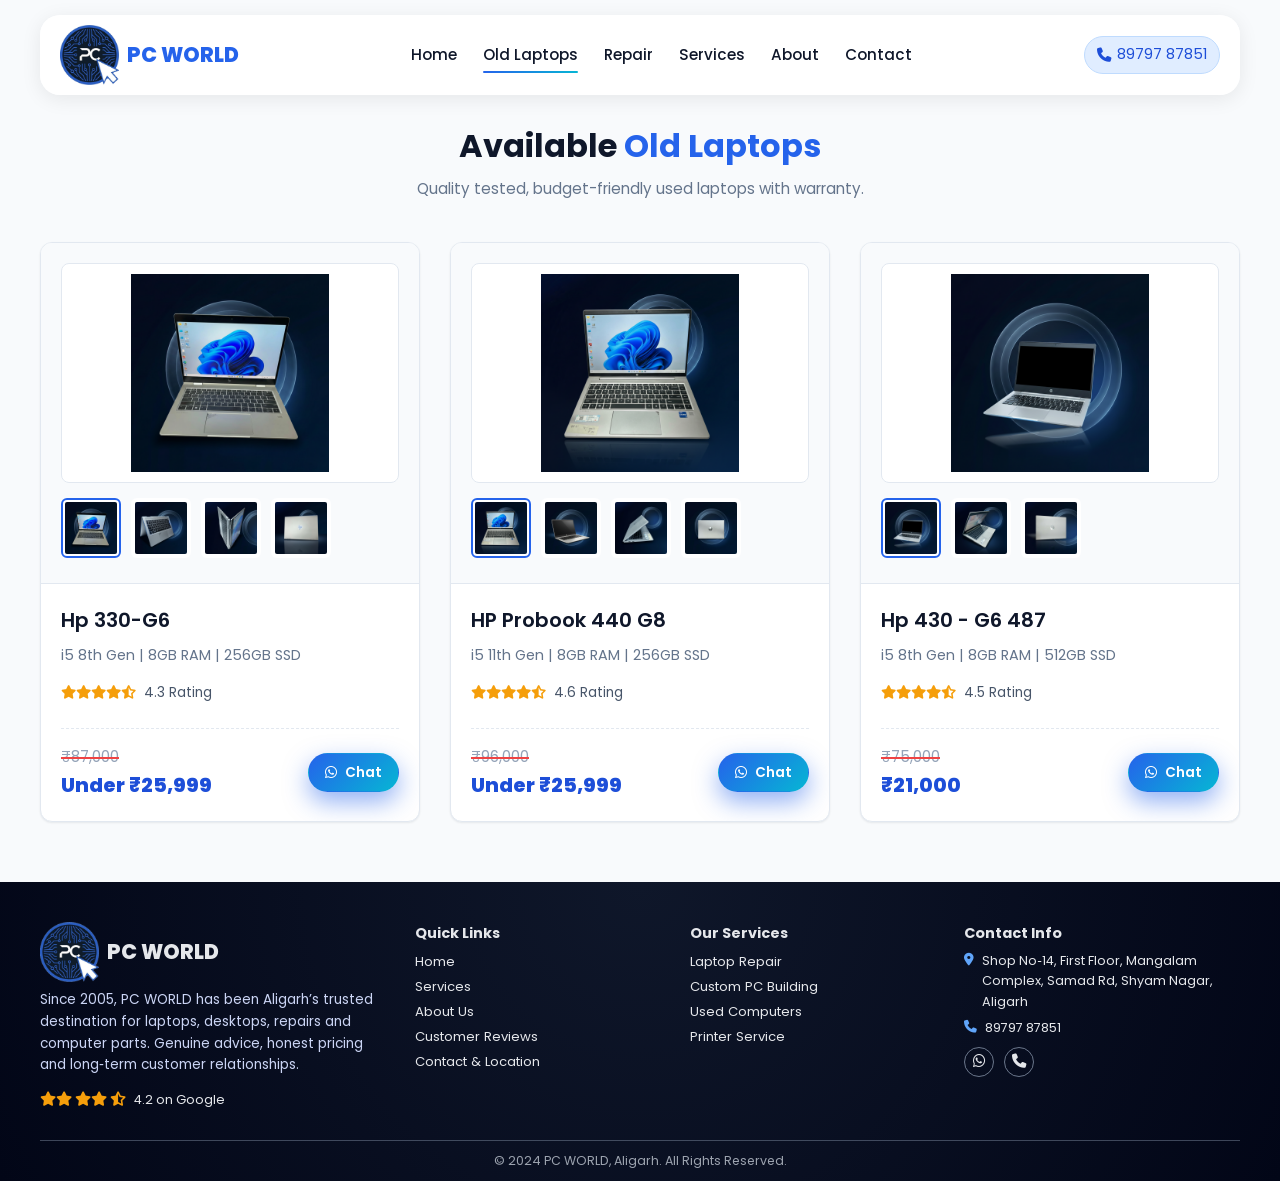
<file: old-laptops.html>
<!DOCTYPE html>
<html lang="en">

<head>
    <meta charset="UTF-8" />
    <meta name="viewport" content="width=device-width, initial-scale=1.0" />
    <title>Old Laptops | PC WORLD</title>
    <meta name="description"
        content="Buy used laptops at PC WORLD Aligarh. Quality tested, reliable, and budget-friendly." />

    <link rel="stylesheet" href="styles.css" />
    <link rel="icon" type="image/png" href="logo.png" />
    <link href="https://fonts.googleapis.com/css2?family=Poppins:wght@300;400;500;600;700;800&display=swap"
        rel="stylesheet" />
    <link rel="stylesheet" href="https://cdnjs.cloudflare.com/ajax/libs/font-awesome/6.5.1/css/all.min.css" />

    <style>
        .old-laptops-page {
            padding-top: 120px;
            padding-bottom: 60px;
            min-height: 80vh;
        }

        .laptop-grid {
            display: grid;
            grid-template-columns: repeat(auto-fill, minmax(320px, 1fr));
            gap: 30px;
            margin-top: 40px;
        }

        .laptop-card {
            background: var(--bg-card);
            border-radius: var(--radius-md);
            box-shadow: var(--shadow-sm);
            border: 1px solid var(--border);
            overflow: hidden;
            transition: var(--transition);
            opacity: 0;
            transform: translateY(20px);
        }

        .laptop-card:hover {
            transform: translateY(-5px);
            box-shadow: var(--shadow-md);
            border-color: rgba(37, 99, 235, 0.3);
        }

        .laptop-gallery {
            padding: 20px;
            background: #f8fafc;
            border-bottom: 1px solid var(--border);
        }

        .main-img {
            width: 100%;
            height: 220px;
            object-fit: contain;
            margin-bottom: 15px;
            background: white;
            border-radius: var(--radius-sm);
            border: 1px solid #e2e8f0;
            padding: 10px;
        }

        .thumbnail-row {
            display: flex;
            gap: 10px;
            overflow-x: auto;
            padding-bottom: 5px;
        }

        .thumbnail-row::-webkit-scrollbar {
            height: 6px;
        }

        .thumbnail-row::-webkit-scrollbar-thumb {
            background: #cbd5e1;
            border-radius: 4px;
        }

        .thumb {
            width: 60px;
            height: 60px;
            object-fit: contain;
            border-radius: 6px;
            border: 2px solid transparent;
            cursor: pointer;
            transition: 0.2s;
            background: white;
            padding: 2px;
            flex-shrink: 0;
        }

        .thumb:hover,
        .thumb.active {
            border-color: var(--primary);
        }

        .laptop-info {
            padding: 20px;
        }

        .laptop-info h3 {
            font-size: 1.25rem;
            font-weight: 600;
            margin-bottom: 8px;
            color: var(--text-main);
        }

        .specs {
            font-size: 0.9rem;
            color: var(--text-soft);
            margin-bottom: 12px;
        }

        .rating {
            display: inline-flex;
            align-items: center;
            gap: 8px;
            font-size: 0.85rem;
            margin-bottom: 15px;
            color: #475569;
        }

        .rating .stars i {
            color: var(--warning);
        }

        .price-action {
            display: flex;
            align-items: center;
            justify-content: space-between;
            margin-top: 10px;
            padding-top: 15px;
            border-top: 1px dashed var(--border);
        }

        .price-container {
            display: flex;
            flex-direction: column;
        }

        .old-price {
            font-size: 0.95rem;
            color: #94a3b8;
            position: relative;
            width: fit-content;
        }

        .old-price::after {
            content: '';
            position: absolute;
            left: 0;
            top: 50%;
            height: 2px;
            background: #ef4444;
            width: 100%;
        }

        .price {
            font-size: 1.25rem;
            font-weight: 800;
            color: var(--primary-dark);
            opacity: 1;
        }

        .btn-sm {
            padding: 8px 16px;
            font-size: 0.85rem;
        }

        @keyframes fadeIn {
            from {
                opacity: 0.3;
            }

            to {
                opacity: 1;
            }
        }

        .fade-anim {
            animation: fadeIn 0.3s ease-out;
        }

        .animate-title {
            opacity: 0;
            animation: fadeInSlow 1.2s ease forwards;
        }

        .animate-subtitle {
            opacity: 0;
            animation: fadeInSlow 1.2s ease forwards 0.3s;
        }

        .laptop-card:nth-child(1) {
            animation: fadeUpCard 0.8s ease forwards 0.6s;
        }

        .laptop-card:nth-child(2) {
            animation: fadeUpCard 0.8s ease forwards 0.9s;
        }

        .laptop-card:nth-child(3) {
            animation: fadeUpCard 0.8s ease forwards 1.2s;
        }

        @keyframes fadeInSlow {
            from {
                opacity: 0;
                transform: translateY(-10px);
            }

            to {
                opacity: 1;
                transform: translateY(0);
            }
        }

        @keyframes fadeUpCard {
            to {
                opacity: 1;
                transform: translateY(0);
            }
        }
    </style>
</head>

<body>
    <!-- HEADER -->
    <header id="header">
        <nav class="navbar">
            <div class="nav-left">
                <a href="index.html#home" class="logo">
                    <div class="particle-container">
                        <span class="particle p1"></span>
                        <span class="particle p2"></span>
                        <span class="particle p3"></span>
                    </div>
                    <img src="logo.png" alt="PC WORLD logo" class="logo-img" />
                    <span>PC WORLD</span>
                </a>
            </div>
            <ul class="nav-links" id="navLinks">
                <li><a href="index.html" class="nav-link">Home</a></li>
                <li><a href="old-laptops.html" class="nav-link active">Old Laptops</a></li>
                <li><a href="repair.html" class="nav-link">Repair</a></li>
                <li><a href="index.html#services" class="nav-link">Services</a></li>
                <li><a href="index.html#about" class="nav-link">About</a></li>
                <li><a href="index.html#contact" class="nav-link">Contact</a></li>
            </ul>
            <div class="nav-right">
                <a href="tel:8979787851" class="nav-call">
                    <i class="fas fa-phone"></i>
                    <span>89797 87851</span>
                </a>
                <button class="hamburger" id="hamburger" aria-label="Toggle navigation">
                    <span></span><span></span><span></span>
                </button>
            </div>
        </nav>
    </header>

    <!-- CONTENT -->
    <main class="page-content container old-laptops-page">
        <div class="section-header">
            <h2 class="animate-title">Available <span>Old Laptops</span></h2>
            <p class="animate-subtitle">Quality tested, budget-friendly used laptops with warranty.</p>
        </div>

        <div class="laptop-grid">
            <!-- Laptop HPA -->
            <div class="laptop-card">
                <div class="laptop-gallery">
                    <img src="images/old-laptops/HpA1.png" alt="Hp 330-G6" class="main-img" id="mainImg-HpA">
                    <div class="thumbnail-row">
                        <img src="images/old-laptops/HpA1.png" alt="View 1" class="thumb active"
                            onclick="swapImage('mainImg-HpA', this.src); updateActiveThumb(this);">
                        <img src="images/old-laptops/HpA2.png" alt="View 2" class="thumb"
                            onclick="swapImage('mainImg-HpA', this.src); updateActiveThumb(this);">
                        <img src="images/old-laptops/HpA3.png" alt="View 3" class="thumb"
                            onclick="swapImage('mainImg-HpA', this.src); updateActiveThumb(this);">
                        <img src="images/old-laptops/HpA4.png" alt="View 4" class="thumb"
                            onclick="swapImage('mainImg-HpA', this.src); updateActiveThumb(this);">
                    </div>
                </div>
                <div class="laptop-info">
                    <h3>Hp 330-G6</h3>
                    <p class="specs">i5 8th Gen | 8GB RAM | 256GB SSD</p>
                    <div class="rating">
                        <div class="stars">
                            <i class="fas fa-star"></i><i class="fas fa-star"></i><i class="fas fa-star"></i><i
                                class="fas fa-star"></i><i class="fas fa-star-half-alt"></i>
                        </div>
                        <span>4.3 Rating</span>
                    </div>
                    <div class="price-action">
                        <div class="price-container">
                            <span class="old-price">₹87,000</span>
                            <span class="price">Under ₹25,999</span>
                        </div>
                        <a href="https://wa.me/918979787851?text=Hi,%20I'm%20interested%20in%20the%20Hp%20330-G6%20old%20laptop"
                            class="btn btn-primary btn-sm"><i class="fab fa-whatsapp"></i> Chat</a>
                    </div>
                </div>
            </div>

            <!-- Laptop HP B -->
            <div class="laptop-card">
                <div class="laptop-gallery">
                    <img src="images/old-laptops/HpB1.png" alt="HP Probook 440 G8" class="main-img" id="mainImg-HpB">
                    <div class="thumbnail-row">
                        <img src="images/old-laptops/HpB1.png" alt="View 1" class="thumb active"
                            onclick="swapImage('mainImg-HpB', this.src); updateActiveThumb(this);">
                        <img src="images/old-laptops/HpB2.png" alt="View 2" class="thumb"
                            onclick="swapImage('mainImg-HpB', this.src); updateActiveThumb(this);">
                        <img src="images/old-laptops/HpB3.png" alt="View 3" class="thumb"
                            onclick="swapImage('mainImg-HpB', this.src); updateActiveThumb(this);">
                        <img src="images/old-laptops/HpB4.png" alt="View 4" class="thumb"
                            onclick="swapImage('mainImg-HpB', this.src); updateActiveThumb(this);">
                    </div>
                </div>
                <div class="laptop-info">
                    <h3>HP Probook 440 G8</h3>
                    <p class="specs">i5 11th Gen | 8GB RAM | 256GB SSD</p>
                    <div class="rating">
                        <div class="stars">
                            <i class="fas fa-star"></i><i class="fas fa-star"></i><i class="fas fa-star"></i><i
                                class="fas fa-star"></i><i class="fas fa-star-half-alt"></i>
                        </div>
                        <span>4.6 Rating</span>
                    </div>
                    <div class="price-action">
                        <div class="price-container">
                            <span class="old-price">₹96,000</span>
                            <span class="price">Under ₹25,999</span>
                        </div>
                        <a href="https://wa.me/918979787851?text=Hi,%20I'm%20interested%20in%20the%20HP%20Probook%20440%20G8%20old%20laptop"
                            class="btn btn-primary btn-sm"><i class="fab fa-whatsapp"></i> Chat</a>
                    </div>
                </div>
            </div>

            <!-- Laptop HP C -->
            <div class="laptop-card">
                <div class="laptop-gallery">
                    <img src="images/old-laptops/Hpc1.png" alt="Hp 430 - G6 487" class="main-img" id="mainImg-HpC">
                    <div class="thumbnail-row">
                        <img src="images/old-laptops/Hpc1.png" alt="View 1" class="thumb active"
                            onclick="swapImage('mainImg-HpC', this.src); updateActiveThumb(this);">
                        <img src="images/old-laptops/Hpc2.png" alt="View 2" class="thumb"
                            onclick="swapImage('mainImg-HpC', this.src); updateActiveThumb(this);">
                        <img src="images/old-laptops/Hpc3.png" alt="View 3" class="thumb"
                            onclick="swapImage('mainImg-HpC', this.src); updateActiveThumb(this);">
                    </div>
                </div>
                <div class="laptop-info">
                    <h3>Hp 430 - G6 487</h3>
                    <p class="specs">i5 8th Gen | 8GB RAM | 512GB SSD</p>
                    <div class="rating">
                        <div class="stars">
                            <i class="fas fa-star"></i><i class="fas fa-star"></i><i class="fas fa-star"></i><i
                                class="fas fa-star"></i><i class="fas fa-star-half-alt"></i>
                        </div>
                        <span>4.5 Rating</span>
                    </div>
                    <div class="price-action">
                        <div class="price-container">
                            <span class="old-price">₹75,000</span>
                            <span class="price">₹21,000</span>
                        </div>
                        <a href="https://wa.me/918979787851?text=Hi,%20I'm%20interested%20in%20the%20Hp%20430%20-%20G6%20487%20old%20laptop"
                            class="btn btn-primary btn-sm"><i class="fab fa-whatsapp"></i> Chat</a>
                    </div>
                </div>
            </div>
        </div>
    </main>

    <!-- FOOTER -->
    <footer class="footer">
        <div class="container footer-inner">
            <div class="footer-col footer-brand">
                <div class="logo">
                    <img src="logo.png" alt="PC WORLD logo" class="logo-img" />
                    <span>PC WORLD</span>
                </div>
                <p>
                    Since 2005, PC WORLD has been Aligarh’s trusted destination
                    for laptops, desktops, repairs and computer parts. Genuine
                    advice, honest pricing and long‑term customer relationships.
                </p>
                <div class="footer-rating">
                    <div class="stars">
                        <i class="fas fa-star"></i><i class="fas fa-star"></i>
                        <i class="fas fa-star"></i><i class="fas fa-star"></i>
                        <i class="fas fa-star-half-alt"></i>
                    </div>
                    <span>4.2 on Google</span>
                </div>
            </div>

            <div class="footer-col">
                <h4>Quick Links</h4>
                <ul class="footer-links">
                    <li><a href="index.html#home">Home</a></li>
                    <li><a href="index.html#services">Services</a></li>
                    <li><a href="index.html#about">About Us</a></li>
                    <li><a href="index.html#reviews">Customer Reviews</a></li>
                    <li><a href="index.html#contact">Contact & Location</a></li>
                </ul>
            </div>

            <div class="footer-col">
                <h4>Our Services</h4>
                <ul class="footer-links">
                    <li><a href="repair.html">Laptop Repair</a></li>
                    <li><a href="index.html#services">Custom PC Building</a></li>
                    <li><a href="old-laptops.html">Used Computers</a></li>
                    <li><a href="index.html#services">Printer Service</a></li>
                </ul>
            </div>

            <div class="footer-col">
                <h4>Contact Info</h4>
                <ul class="footer-contact">
                    <li>
                        <i class="fas fa-location-dot"></i>
                        <span>Shop No‑14, First Floor, Mangalam Complex, Samad Rd, Shyam Nagar, Aligarh</span>
                    </li>
                    <li>
                        <i class="fas fa-phone"></i>
                        <a href="tel:8979787851">89797 87851</a>
                    </li>
                </ul>
                <div class="footer-social">
                    <a href="https://wa.me/918979787851" target="_blank" aria-label="WhatsApp"><i
                            class="fab fa-whatsapp"></i></a>
                    <a href="tel:8979787851" aria-label="Call"><i class="fas fa-phone"></i></a>
                </div>
            </div>
        </div>
        <div class="footer-bottom">
            <p>© 2024 PC WORLD, Aligarh. All Rights Reserved.</p>
        </div>
    </footer>

    <script>
        function swapImage(imageId, newSrc) {
            let img = document.getElementById(imageId);
            img.classList.remove('fade-anim');
            void img.offsetWidth; // Trigger reflow to restart animation
            img.src = newSrc;
            img.classList.add('fade-anim');
        }

        function updateActiveThumb(element) {
            let siblings = element.parentNode.children;
            for (let sibling of siblings) {
                sibling.classList.remove('active');
            }
            element.classList.add('active');
        }
    </script>
    <script src="script.js"></script>
</body>

</html>
</file>
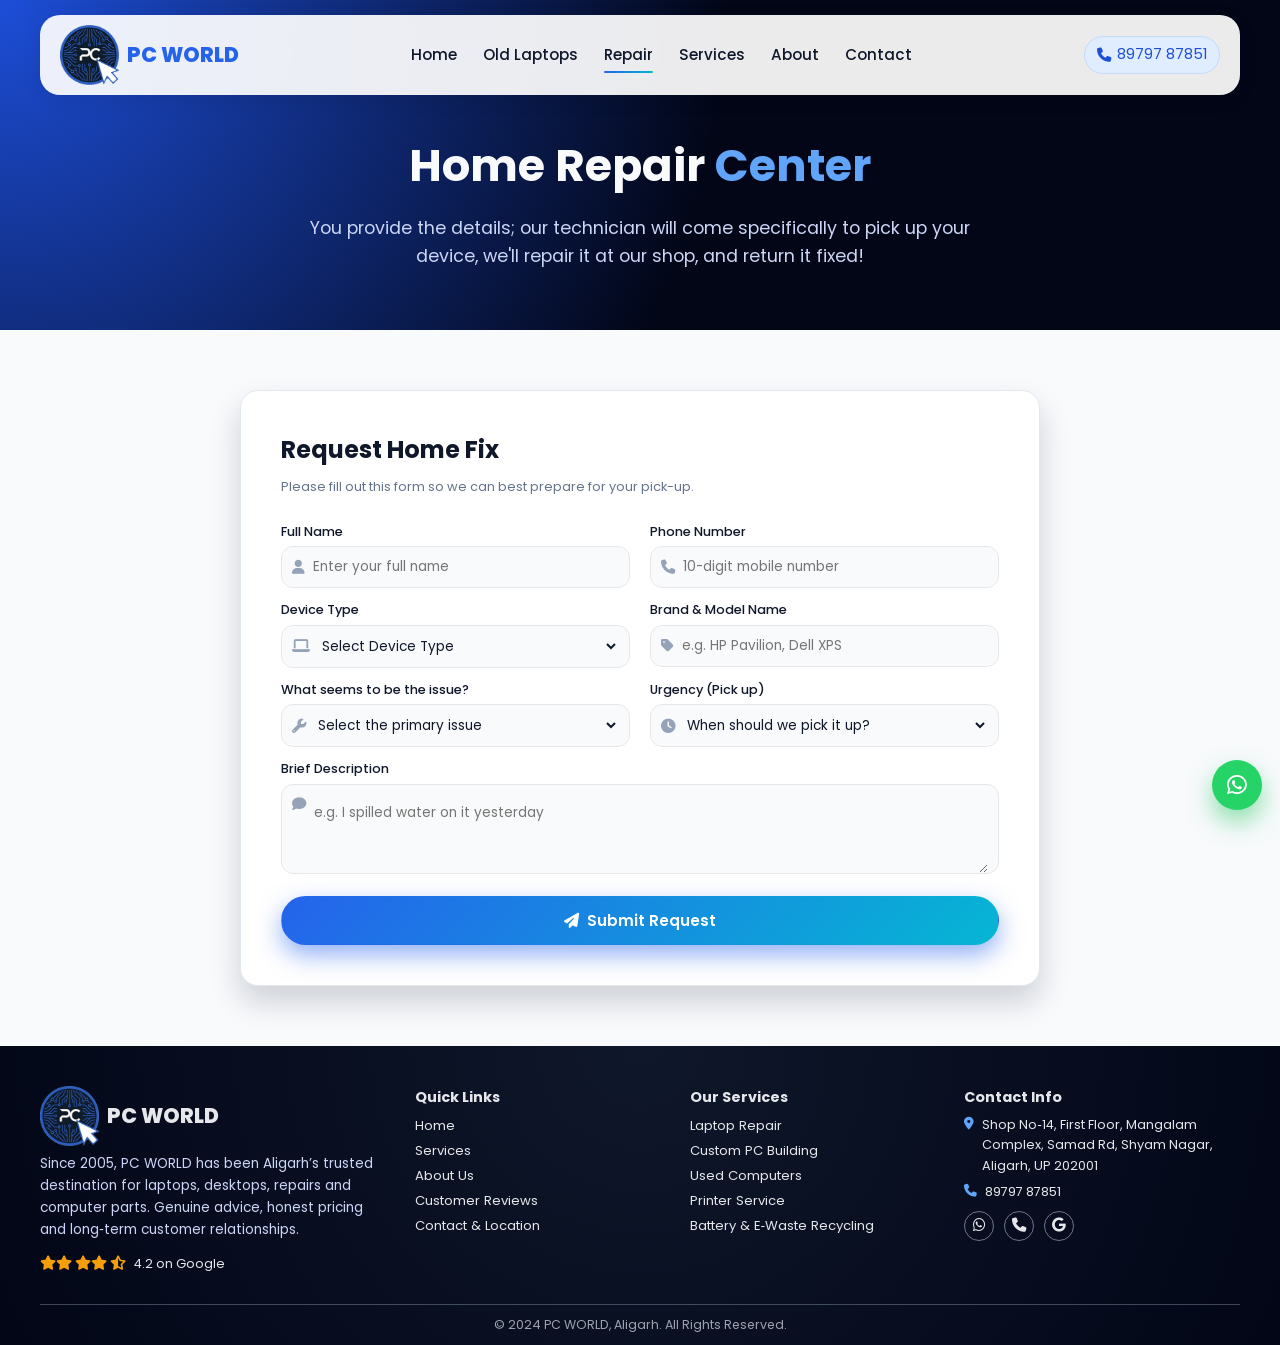
<file: repair.html>
<!DOCTYPE html>
<html lang="en">
<head>
    <meta charset="UTF-8" />
    <meta name="viewport" content="width=device-width, initial-scale=1.0" />
    <title>Book a Repair | PC WORLD Aligarh</title>

    <meta name="description" content="PC WORLD Home Repair Center. Schedule a home pick-up for laptop and computer repair in Aligarh." />
    <meta name="keywords" content="PC WORLD Aligarh, laptop repair pickup, computer repair home service" />

    <link rel="stylesheet" href="styles.css" />
    <link rel="icon" type="image/png" href="logo.png" />
    <link rel="preconnect" href="https://fonts.googleapis.com" />
    <link rel="preconnect" href="https://fonts.gstatic.com" crossorigin />
    <link href="https://fonts.googleapis.com/css2?family=Poppins:wght@300;400;500;600;700;800&display=swap" rel="stylesheet" />
    <link rel="stylesheet" href="https://cdnjs.cloudflare.com/ajax/libs/font-awesome/6.5.1/css/all.min.css" />

    <style>
        .repair-hero {
            background: var(--gradient-hero);
            color: #e5e7eb;
            padding-top: 130px;
            padding-bottom: 60px;
            text-align: center;
            position: relative;
        }
        @keyframes slideFadeIn {
            from { opacity: 0; transform: translateY(20px); }
            to { opacity: 1; transform: translateY(0); }
        }
        .repair-header h1 {
            font-size: clamp(2rem, 3vw + 1rem, 2.8rem);
            color: #f9fafb;
            margin-bottom: 12px;
            opacity: 0;
            animation: slideFadeIn 0.8s ease forwards;
        }
        .repair-header h1 span {
            color: #60a5fa;
        }
        .repair-tagline {
            font-size: 1.1rem;
            color: #cbd5f5;
            max-width: 700px;
            margin: 0 auto;
            opacity: 0;
            animation: slideFadeIn 0.8s ease forwards 0.3s;
        }
        .repair-form-anim {
            opacity: 0;
            animation: slideFadeIn 0.8s ease forwards 0.6s;
        }
        .success-anim {
            opacity: 0;
            animation: slideFadeIn 0.6s ease forwards;
        }
        .repair-page-content {
            padding-block: 60px;
            display: flex;
            justify-content: center;
        }
        .repair-form-container {
            max-width: 800px;
            width: 100%;
            background: var(--bg-card);
            border-radius: var(--radius-lg);
            padding: 40px;
            box-shadow: var(--shadow-lg);
            border: 1px solid var(--border);
        }
        .form-row {
            display: grid;
            grid-template-columns: 1fr 1fr;
            gap: 20px;
        }
        @media (max-width: 768px) {
            .form-row {
                grid-template-columns: 1fr;
                gap: 0;
            }
        }

    </style>
</head>
<body>
    <!-- HEADER -->
    <header id="header">
        <nav class="navbar">
            <div class="nav-left">
                <a href="index.html#home" class="logo">
                    <div class="particle-container">
                        <span class="particle p1"></span>
                        <span class="particle p2"></span>
                        <span class="particle p3"></span>
                    </div>
                    <img src="logo.png" alt="PC WORLD logo" class="logo-img" />
                    <span>PC WORLD</span>
                </a>
            </div>
            <ul class="nav-links" id="navLinks">
                <li><a href="index.html" class="nav-link">Home</a></li>
                <li><a href="old-laptops.html" class="nav-link">Old Laptops</a></li>
                <li><a href="repair.html" class="nav-link active">Repair</a></li>
                <li><a href="index.html#services" class="nav-link">Services</a></li>
                <li><a href="index.html#about" class="nav-link">About</a></li>
                <li><a href="index.html#contact" class="nav-link">Contact</a></li>
            </ul>
            <div class="nav-right">
                <a href="tel:8979787851" class="nav-call">
                    <i class="fas fa-phone"></i>
                    <span>89797 87851</span>
                </a>
                <button class="hamburger" id="hamburger" aria-label="Toggle navigation">
                    <span></span><span></span><span></span>
                </button>
            </div>
        </nav>
    </header>

    <!-- REPAIR HERO -->
    <section class="repair-hero">
        <div class="container repair-header">
            <h1>Home Repair <span>Center</span></h1>
            <p class="repair-tagline">
                You provide the details; our technician will come specifically to pick up your device, we'll repair it at our shop, and return it fixed!
            </p>
        </div>
    </section>

    <!-- REPAIR FORM SECTION -->
    <section class="section repair-page-content">
        <div class="container" style="display: flex; justify-content: center;">
            <div class="repair-form-container contact-form-wrapper repair-form-anim" id="mainFormContainer">
                <h2 style="margin-bottom: 8px; color: var(--text-main);">Request Home Fix</h2>
                <p class="contact-note" style="margin-bottom: 24px;">Please fill out this form so we can best prepare for your pick-up.</p>
                
                <form id="repairForm" class="contact-form" onsubmit="submitRepairForm(event)">
                    <div class="form-row">
                        <div class="form-group">
                            <label for="fullName">Full Name</label>
                            <div class="input-wrap">
                                <i class="fas fa-user"></i>
                                <input type="text" id="fullName" name="Full Name" placeholder="Enter your full name" required />
                            </div>
                        </div>

                        <div class="form-group">
                            <label for="phone">Phone Number</label>
                            <div class="input-wrap">
                                <i class="fas fa-phone"></i>
                                <input type="tel" id="phone" name="Phone" placeholder="10-digit mobile number" required />
                            </div>
                        </div>
                    </div>

                    <div class="form-row">
                        <div class="form-group">
                            <label for="deviceType">Device Type</label>
                            <div class="input-wrap">
                                <i class="fas fa-laptop"></i>
                                <select id="deviceType" name="Device Type" required>
                                    <option value="">Select Device Type</option>
                                    <option value="Laptop">Laptop</option>
                                    <option value="Desktop PC">Desktop PC</option>
                                    <option value="Mac">Mac</option>
                                    <option value="Printer">Printer</option>
                                    <option value="Other">Other</option>
                                </select>
                            </div>
                        </div>

                        <div class="form-group">
                            <label for="brandModel">Brand & Model Name</label>
                            <div class="input-wrap">
                                <i class="fas fa-tag"></i>
                                <input type="text" id="brandModel" name="Brand & Model" placeholder="e.g. HP Pavilion, Dell XPS" required />
                            </div>
                        </div>
                    </div>

                    <div class="form-row">
                        <div class="form-group">
                            <label for="issue">What seems to be the issue?</label>
                            <div class="input-wrap">
                                <i class="fas fa-wrench"></i>
                                <select id="issue" name="Issue" required>
                                    <option value="">Select the primary issue</option>
                                    <option value="Screen Broken">Screen Broken</option>
                                    <option value="Battery Issue">Battery Issue</option>
                                    <option value="Keyboard Not Working">Keyboard Not Working</option>
                                    <option value="Dead / Won't Turn On">Dead / Won't Turn On</option>
                                    <option value="Very Slow">Very Slow</option>
                                    <option value="Virus / Software Issue">Virus / Software Issue</option>
                                    <option value="Other">Other</option>
                                </select>
                            </div>
                        </div>

                        <div class="form-group">
                            <label for="urgency">Urgency (Pick up)</label>
                            <div class="input-wrap">
                                <i class="fas fa-clock"></i>
                                <select id="urgency" name="Urgency" required onchange="handleUrgencyChange(this)">
                                    <option value="">When should we pick it up?</option>
                                    <option value="Today">Today (Urgent)</option>
                                    <option value="Tomorrow">Tomorrow</option>
                                    <option value="Custom">Custom</option>
                                </select>
                            </div>
                            <div class="input-wrap" id="customUrgencyWrap" style="display: none; margin-top: 10px;">
                                <i class="fas fa-calendar-alt"></i>
                                <input type="text" id="customUrgency" placeholder="Type a date or time" />
                            </div>
                        </div>
                    </div>

                    <div class="form-group">
                        <label for="briefDesc">Brief Description</label>
                        <div class="input-wrap textarea-wrap">
                            <i class="fas fa-comment"></i>
                            <textarea id="briefDesc" name="Brief Description" rows="3" placeholder="e.g. I spilled water on it yesterday" required></textarea>
                        </div>
                    </div>

                    <button type="submit" class="btn btn-primary full-width" style="margin-top: 10px;">
                        <i class="fas fa-paper-plane"></i> Submit Request
                    </button>
                </form>
            </div>

            <div id="formStatusRepair" class="repair-form-container contact-form-wrapper success-anim" style="display: none; text-align: center; flex-direction: column; justify-content: center; align-items: center;">
                <h2 style="color: var(--success); margin-bottom: 16px;"><i class="fas fa-check-circle"></i> Request Received!</h2>
                <p style="font-size: 1.1rem; color: var(--text-soft);">Our team is reviewing your details, and a technician will contact you shortly to arrange the pickup.</p>
            </div>
        </div>
    </section>

    <!-- WHATSAPP FLOAT -->
    <a href="https://wa.me/918979787851" class="whatsapp-float" target="_blank" aria-label="Chat on WhatsApp">
        <i class="fab fa-whatsapp"></i>
    </a>

    <!-- SCROLL TO TOP -->
    <button id="scrollTopBtn" class="scroll-top" aria-label="Scroll to top">
        <i class="fas fa-arrow-up"></i>
    </button>

    <!-- FOOTER -->
    <footer class="footer">
        <div class="container footer-inner">
            <div class="footer-col footer-brand">
                <div class="logo">
                    <img src="logo.png" alt="PC WORLD logo" class="logo-img" />
                    <span>PC WORLD</span>
                </div>
                <p>
                    Since 2005, PC WORLD has been Aligarh’s trusted destination
                    for laptops, desktops, repairs and computer parts. Genuine
                    advice, honest pricing and long‑term customer relationships.
                </p>
                <div class="footer-rating">
                    <div class="stars">
                        <i class="fas fa-star"></i><i class="fas fa-star"></i>
                        <i class="fas fa-star"></i><i class="fas fa-star"></i>
                        <i class="fas fa-star-half-alt"></i>
                    </div>
                    <span>4.2 on Google</span>
                </div>
            </div>

            <div class="footer-col">
                <h4>Quick Links</h4>
                <ul class="footer-links">
                    <li><a href="index.html#home">Home</a></li>
                    <li><a href="index.html#services">Services</a></li>
                    <li><a href="index.html#about">About Us</a></li>
                    <li><a href="index.html#reviews">Customer Reviews</a></li>
                    <li><a href="index.html#contact">Contact & Location</a></li>
                </ul>
            </div>

            <div class="footer-col">
                <h4>Our Services</h4>
                <ul class="footer-links">
                    <li><a href="index.html#services">Laptop Repair</a></li>
                    <li><a href="index.html#services">Custom PC Building</a></li>
                    <li><a href="index.html#services">Used Computers</a></li>
                    <li><a href="index.html#services">Printer Service</a></li>
                    <li><a href="index.html#services">Battery & E‑Waste Recycling</a></li>
                </ul>
            </div>

            <div class="footer-col">
                <h4>Contact Info</h4>
                <ul class="footer-contact">
                    <li>
                        <i class="fas fa-location-dot"></i>
                        <span>Shop No‑14, First Floor, Mangalam Complex, Samad Rd, Shyam Nagar, Aligarh, UP 202001</span>
                    </li>
                    <li>
                        <i class="fas fa-phone"></i>
                        <a href="tel:8979787851">89797 87851</a>
                    </li>
                </ul>
                <div class="footer-social">
                    <a href="https://wa.me/918979787851" target="_blank" aria-label="WhatsApp">
                        <i class="fab fa-whatsapp"></i>
                    </a>
                    <a href="tel:8979787851" aria-label="Call">
                        <i class="fas fa-phone"></i>
                    </a>
                    <a href="https://share.google/vDXwysWjOQ2wr7kNz" target="_blank" aria-label="Google Maps">
                        <i class="fab fa-google"></i>
                    </a>
                </div>
            </div>
        </div>

        <div class="footer-bottom">
            <p>© 2024 PC WORLD, Aligarh. All Rights Reserved.</p>
        </div>
    </footer>

    <!-- SCRIPT FOR THE PAGE -->
    <script src="script.js"></script>
    <script>
        function handleUrgencyChange(select) {
            const customWrap = document.getElementById('customUrgencyWrap');
            const customInput = document.getElementById('customUrgency');
            if (select.value === 'Custom') {
                customWrap.style.display = 'flex';
                customInput.setAttribute('required', 'required');
            } else {
                customWrap.style.display = 'none';
                customInput.removeAttribute('required');
            }
        }

        function submitRepairForm(e) {
            e.preventDefault();
            const form = document.getElementById('repairForm');
            const formData = new FormData(form);

            // Handle Custom Urgency
            if (formData.get('Urgency') === 'Custom') {
                formData.set('Urgency', document.getElementById('customUrgency').value);
            }

            const scriptURL = 'https://script.google.com/macros/s/AKfycbwewWkQ6u6h4-uWcGo7fej8C6mzi_N4dR_Wxq_ZddVuYAzdF99e4RLijCqbsTQDnb88Vw/exec';

            // Hide form, show 'Loading' container
            document.getElementById('mainFormContainer').style.display = 'none';
            const statusContainer = document.getElementById('formStatusRepair');
            statusContainer.innerHTML = '<h2 style="color: var(--warning); margin-bottom: 20px;"><i class="fas fa-spinner fa-spin"></i> Submitting...</h2><p>Please wait while we process your request.</p>';
            statusContainer.style.display = 'flex';

            fetch(scriptURL, { method: 'POST', body: formData })
              .then(response => {
                   statusContainer.innerHTML = '<h2 style="color: var(--success); margin-bottom: 16px;"><i class="fas fa-check-circle"></i> Request Received!</h2><p style="font-size: 1.1rem; color: var(--text-soft);">Our team is reviewing your details, and a technician will contact you shortly to arrange the pickup.</p>';
              })
              .catch(error => {
                   console.error('Error!', error.message);
                   statusContainer.innerHTML = '<h2 style="color: red; margin-bottom: 16px;"><i class="fas fa-exclamation-circle"></i> Error!</h2><p>Network issue. Please try calling us instead.</p>';
              });
        }
    </script>
</body>
</html>
</file>
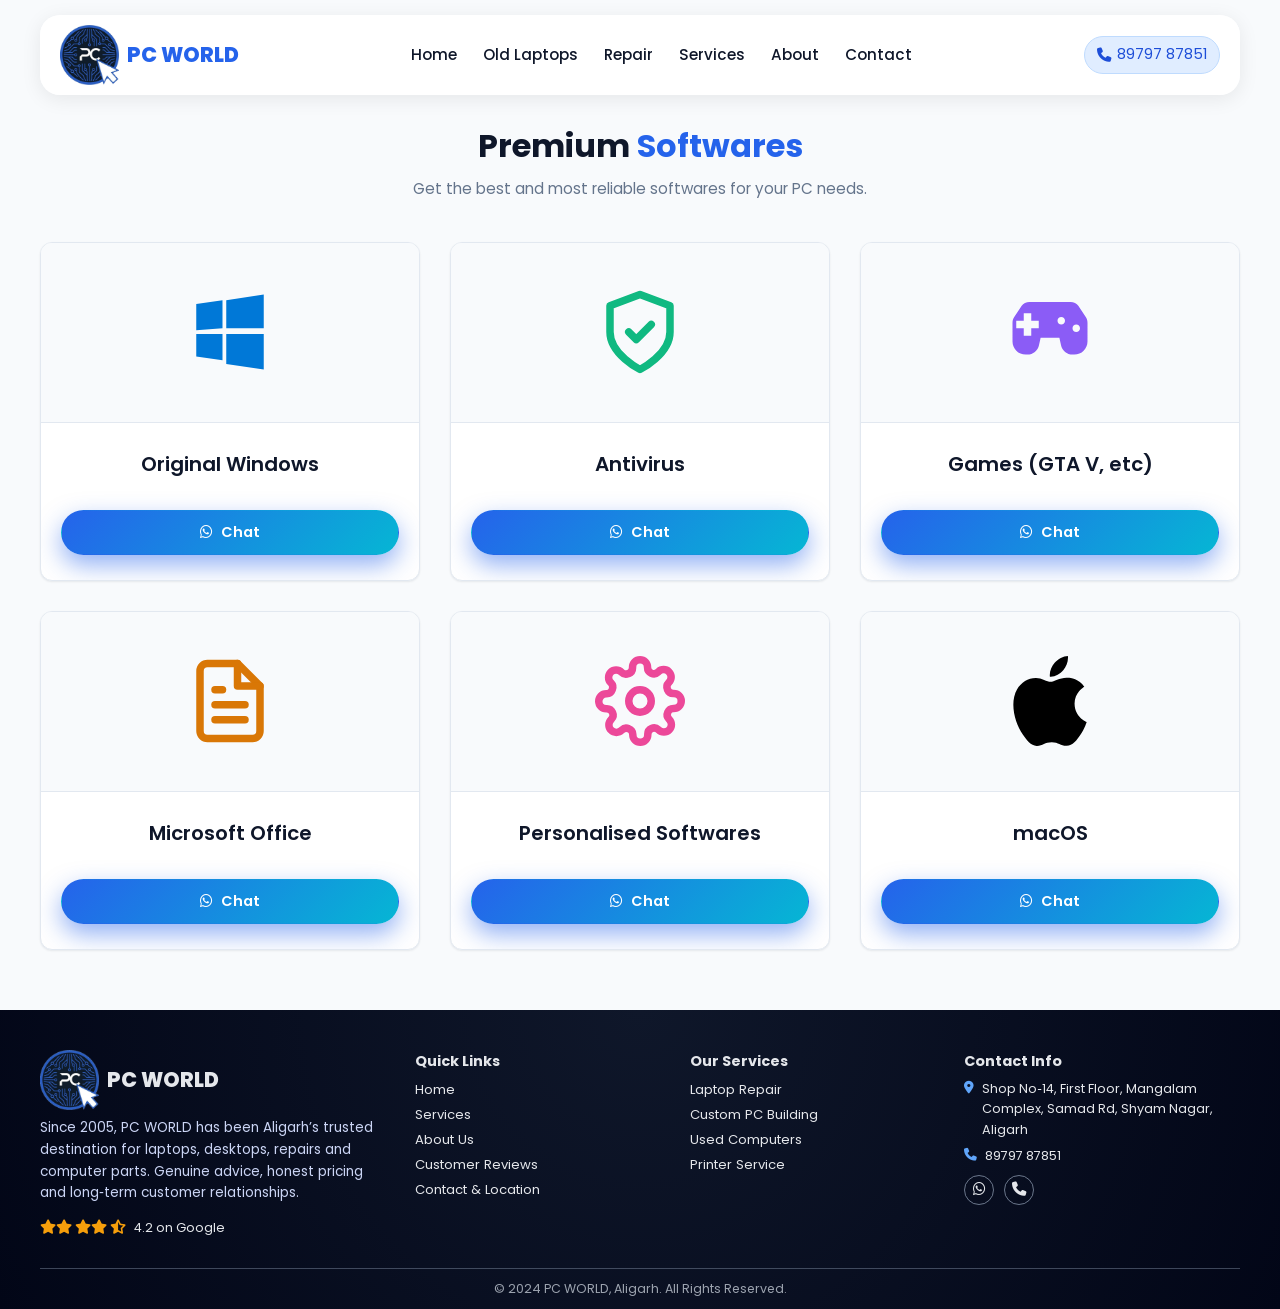
<file: software.html>
<!DOCTYPE html>
<html lang="en">

<head>
    <meta charset="UTF-8" />
    <meta name="viewport" content="width=device-width, initial-scale=1.0" />
    <title>Softwares | PC WORLD</title>
    <meta name="description"
        content="Get Original Windows, Antivirus, Games, Microsoft Office, and Personalized Softwares at PC WORLD Aligarh." />

    <link rel="stylesheet" href="styles.css" />
    <link rel="icon" type="image/png" href="logo.png" />
    <link href="https://fonts.googleapis.com/css2?family=Poppins:wght@300;400;500;600;700;800&display=swap"
        rel="stylesheet" />
    <link rel="stylesheet" href="https://cdnjs.cloudflare.com/ajax/libs/font-awesome/6.5.1/css/all.min.css" />

    <style>
        .software-page {
            padding-top: 120px;
            padding-bottom: 60px;
            min-height: 80vh;
        }

        .software-grid {
            display: grid;
            grid-template-columns: repeat(auto-fill, minmax(280px, 1fr));
            gap: 30px;
            margin-top: 40px;
        }

        .software-card {
            background: var(--bg-card);
            border-radius: var(--radius-md);
            box-shadow: var(--shadow-sm);
            border: 1px solid var(--border);
            overflow: hidden;
            transition: var(--transition);
            opacity: 0;
            transform: translateY(20px);
            text-align: center;
            display: flex;
            flex-direction: column;
        }

        .software-card:hover {
            transform: translateY(-5px);
            box-shadow: var(--shadow-md);
            border-color: rgba(37, 99, 235, 0.3);
        }

        .icon-container {
            padding: 30px 20px;
            background: #f8fafc;
            border-bottom: 1px solid var(--border);
            display: flex;
            align-items: center;
            justify-content: center;
            height: 180px;
        }

        .icon-container img {
            width: 90px;
            height: 90px;
            object-fit: contain;
        }

        .software-info {
            padding: 25px 20px;
            display: flex;
            flex-direction: column;
            flex-grow: 1;
            justify-content: space-between;
        }

        .software-info h3 {
            font-size: 1.25rem;
            font-weight: 600;
            color: var(--text-main);
            margin-bottom: 10px;
        }

        .action-container {
            margin-top: 20px;
        }

        .action-container .btn-sm {
            padding: 10px 20px;
            font-size: 0.9rem;
            width: 100%;
            display: inline-flex;
            justify-content: center;
        }

        .animate-title {
            opacity: 0;
            animation: fadeInSlow 1.2s ease forwards;
        }

        .animate-subtitle {
            opacity: 0;
            animation: fadeInSlow 1.2s ease forwards 0.3s;
        }

        .software-card:nth-child(1) {
            animation: fadeUpCard 0.8s ease forwards 0.5s;
        }

        .software-card:nth-child(2) {
            animation: fadeUpCard 0.8s ease forwards 0.7s;
        }

        .software-card:nth-child(3) {
            animation: fadeUpCard 0.8s ease forwards 0.9s;
        }

        .software-card:nth-child(4) {
            animation: fadeUpCard 0.8s ease forwards 1.1s;
        }

        .software-card:nth-child(5) {
            animation: fadeUpCard 0.8s ease forwards 1.3s;
        }

        .software-card:nth-child(6) {
            animation: fadeUpCard 0.8s ease forwards 1.5s;
        }

        @keyframes fadeInSlow {
            from {
                opacity: 0;
                transform: translateY(-10px);
            }

            to {
                opacity: 1;
                transform: translateY(0);
            }
        }

        @keyframes fadeUpCard {
            to {
                opacity: 1;
                transform: translateY(0);
            }
        }
    </style>
</head>

<body>
    <!-- HEADER -->
    <header id="header">
        <nav class="navbar">
            <div class="nav-left">
                <a href="index.html#home" class="logo">
                    <div class="particle-container">
                        <span class="particle p1"></span>
                        <span class="particle p2"></span>
                        <span class="particle p3"></span>
                    </div>
                    <img src="logo.png" alt="PC WORLD logo" class="logo-img" />
                    <span>PC WORLD</span>
                </a>
            </div>
            <ul class="nav-links" id="navLinks">
                <li><a href="index.html" class="nav-link">Home</a></li>
                <li><a href="old-laptops.html" class="nav-link">Old Laptops</a></li>
                <li><a href="repair.html" class="nav-link">Repair</a></li>
                <li><a href="index.html#services" class="nav-link">Services</a></li>
                <li><a href="index.html#about" class="nav-link">About</a></li>
                <li><a href="index.html#contact" class="nav-link">Contact</a></li>
            </ul>
            <div class="nav-right">
                <a href="tel:8979787851" class="nav-call">
                    <i class="fas fa-phone"></i>
                    <span>89797 87851</span>
                </a>
                <button class="hamburger" id="hamburger" aria-label="Toggle navigation">
                    <span></span><span></span><span></span>
                </button>
            </div>
        </nav>
    </header>

    <!-- CONTENT -->
    <main class="page-content container software-page">
        <div class="section-header">
            <h2 class="animate-title">Premium <span>Softwares</span></h2>
            <p class="animate-subtitle">Get the best and most reliable softwares for your PC needs.</p>
        </div>

        <div class="software-grid">
            <!-- Original Windows -->
            <div class="software-card">
                <div class="icon-container">
                    <img src="images/windows.svg" alt="Original Windows">
                </div>
                <div class="software-info">
                    <h3>Original Windows</h3>
                    <div class="action-container">
                        <a href="https://wa.me/918979787851?text=Hi,%20I'm%20interested%20in%20Original%20Windows"
                            class="btn btn-primary btn-sm"><i class="fab fa-whatsapp"></i> Chat</a>
                    </div>
                </div>
            </div>

            <!-- Antivirus -->
            <div class="software-card">
                <div class="icon-container">
                    <img src="images/antivirus.svg" alt="Antivirus">
                </div>
                <div class="software-info">
                    <h3>Antivirus</h3>
                    <div class="action-container">
                        <a href="https://wa.me/918979787851?text=Hi,%20I'm%20interested%20in%20Antivirus%20Software"
                            class="btn btn-primary btn-sm"><i class="fab fa-whatsapp"></i> Chat</a>
                    </div>
                </div>
            </div>

            <!-- Games -->
            <div class="software-card">
                <div class="icon-container">
                    <img src="images/games.svg" alt="Games">
                </div>
                <div class="software-info">
                    <h3>Games (GTA V, etc)</h3>
                    <div class="action-container">
                        <a href="https://wa.me/918979787851?text=Hi,%20I'm%20interested%20in%20PC%20Games"
                            class="btn btn-primary btn-sm"><i class="fab fa-whatsapp"></i> Chat</a>
                    </div>
                </div>
            </div>

            <!-- Microsoft Office -->
            <div class="software-card">
                <div class="icon-container">
                    <img src="images/office.svg" alt="Microsoft Office">
                </div>
                <div class="software-info">
                    <h3>Microsoft Office</h3>
                    <div class="action-container">
                        <a href="https://wa.me/918979787851?text=Hi,%20I'm%20interested%20in%20Microsoft%20Office"
                            class="btn btn-primary btn-sm"><i class="fab fa-whatsapp"></i> Chat</a>
                    </div>
                </div>
            </div>

            <!-- Personalised softwares -->
            <div class="software-card">
                <div class="icon-container">
                    <img src="images/personalized.svg" alt="Personalised Software">
                </div>
                <div class="software-info">
                    <h3>Personalised Softwares</h3>
                    <div class="action-container">
                        <a href="https://wa.me/918979787851?text=Hi,%20I'm%20interested%20in%20Personalised%20Software"
                            class="btn btn-primary btn-sm"><i class="fab fa-whatsapp"></i> Chat</a>
                    </div>
                </div>
            </div>

            <!-- macOS -->
            <div class="software-card">
                <div class="icon-container">
                    <img src="images/apple.svg" alt="macOS">
                </div>
                <div class="software-info">
                    <h3>macOS</h3>
                    <div class="action-container">
                        <a href="https://wa.me/918979787851?text=Hi,%20I'm%20interested%20in%20macOS"
                            class="btn btn-primary btn-sm"><i class="fab fa-whatsapp"></i> Chat</a>
                    </div>
                </div>
            </div>
        </div>
    </main>

    <!-- FOOTER -->
    <footer class="footer">
        <div class="container footer-inner">
            <div class="footer-col footer-brand">
                <div class="logo">
                    <img src="logo.png" alt="PC WORLD logo" class="logo-img" />
                    <span>PC WORLD</span>
                </div>
                <p>
                    Since 2005, PC WORLD has been Aligarh’s trusted destination
                    for laptops, desktops, repairs and computer parts. Genuine
                    advice, honest pricing and long‑term customer relationships.
                </p>
                <div class="footer-rating">
                    <div class="stars">
                        <i class="fas fa-star"></i><i class="fas fa-star"></i>
                        <i class="fas fa-star"></i><i class="fas fa-star"></i>
                        <i class="fas fa-star-half-alt"></i>
                    </div>
                    <span>4.2 on Google</span>
                </div>
            </div>

            <div class="footer-col">
                <h4>Quick Links</h4>
                <ul class="footer-links">
                    <li><a href="index.html#home">Home</a></li>
                    <li><a href="index.html#services">Services</a></li>
                    <li><a href="index.html#about">About Us</a></li>
                    <li><a href="index.html#reviews">Customer Reviews</a></li>
                    <li><a href="index.html#contact">Contact & Location</a></li>
                </ul>
            </div>

            <div class="footer-col">
                <h4>Our Services</h4>
                <ul class="footer-links">
                    <li><a href="repair.html">Laptop Repair</a></li>
                    <li><a href="index.html#services">Custom PC Building</a></li>
                    <li><a href="old-laptops.html">Used Computers</a></li>
                    <li><a href="index.html#services">Printer Service</a></li>
                </ul>
            </div>

            <div class="footer-col">
                <h4>Contact Info</h4>
                <ul class="footer-contact">
                    <li>
                        <i class="fas fa-location-dot"></i>
                        <span>Shop No‑14, First Floor, Mangalam Complex, Samad Rd, Shyam Nagar, Aligarh</span>
                    </li>
                    <li>
                        <i class="fas fa-phone"></i>
                        <a href="tel:8979787851">89797 87851</a>
                    </li>
                </ul>
                <div class="footer-social">
                    <a href="https://wa.me/918979787851" target="_blank" aria-label="WhatsApp"><i
                            class="fab fa-whatsapp"></i></a>
                    <a href="tel:8979787851" aria-label="Call"><i class="fas fa-phone"></i></a>
                </div>
            </div>
        </div>
        <div class="footer-bottom">
            <p>© 2024 PC WORLD, Aligarh. All Rights Reserved.</p>
        </div>
    </footer>

    <script src="script.js"></script>
</body>

</html>
</file>
<file: styles.css>
/* ================================
   PC WORLD - STYLES
   ================================ */

/* ---------- Root & Reset ---------- */
:root {
    --primary: #2563eb;
    --primary-dark: #1d4ed8;
    --primary-light: #3b82f6;
    --secondary: #0f172a;
    --accent: #06b6d4;
    --warning: #f59e0b;
    --success: #10b981;
    --text-main: #0f172a;
    --text-soft: #64748b;
    --text-light: #e2e8f0;
    --bg-main: #f8fafc;
    --bg-card: #ffffff;
    --bg-dark: #020617;
    --border: #e2e8f0;
    --radius-sm: 8px;
    --radius-md: 12px;
    --radius-lg: 18px;
    --radius-round: 999px;
    --shadow-sm: 0 1px 2px rgba(15,23,42,0.08);
    --shadow-md: 0 4px 8px rgba(15,23,42,0.12);
    --shadow-lg: 0 16px 30px rgba(15,23,42,0.18);
    --transition-fast: 0.18s ease;
    --transition: 0.3s ease;

    --gradient-primary: linear-gradient(135deg, #2563eb, #06b6d4);
    --gradient-hero: radial-gradient(circle at top left, #1d4ed8, #020617 55%);
}

*,
*::before,
*::after {
    box-sizing: border-box;
    margin: 0;
    padding: 0;
}

html {
    scroll-behavior: smooth;
    scroll-padding-top: 80px;
}

body {
    font-family: "Poppins", system-ui, -apple-system, BlinkMacSystemFont, sans-serif;
    background: var(--bg-main);
    color: var(--text-main);
    line-height: 1.6;
    overflow-x: clip;
    width: 100%;
}

/* Links & basic elements */
a {
    color: inherit;
    text-decoration: none;
    transition: color var(--transition-fast), background var(--transition-fast), transform var(--transition-fast), box-shadow var(--transition-fast);
}

img {
    max-width: 100%;
    display: block;
}

button {
    font-family: inherit;
    border: none;
    background: none;
    cursor: pointer;
}

input,
textarea,
select {
    font-family: inherit;
    border: none;
    outline: none;
    background: transparent;
}

ul {
    list-style: none;
}

/* Layout helper */
.container {
    width: min(1200px, 100% - 40px);
    margin-inline: auto;
}

/* ================================
   Buttons
   ================================ */
.btn {
    display: inline-flex;
    align-items: center;
    justify-content: center;
    gap: 8px;
    padding: 12px 26px;
    border-radius: var(--radius-round);
    font-size: 0.95rem;
    font-weight: 600;
    border: 1px solid transparent;
    white-space: nowrap;
}

.btn-primary {
    background: var(--gradient-primary);
    color: #fff;
    box-shadow: 0 10px 25px rgba(37, 99, 235, 0.5);
}

.btn-primary:hover {
    transform: translateY(-2px);
    box-shadow: 0 16px 35px rgba(37, 99, 235, 0.6);
}

.btn-outline {
    background: #fff;
    color: var(--primary);
    border-color: rgba(37, 99, 235, 0.35);
}

.btn-outline:hover {
    background: var(--primary);
    color: #fff;
    box-shadow: var(--shadow-md);
}

.btn-google {
    background: linear-gradient(135deg, #4285f4, #34a853, #fbbc05, #ea4335);
    color: #fff;
    border: none;
    padding-inline: 32px;
    font-weight: 600;
}

.btn-google:hover {
    transform: translateY(-2px);
    box-shadow: 0 14px 30px rgba(66, 133, 244, 0.45);
}

.full-width {
    width: 100%;
}

/* ================================
   Header & Navigation
   ================================ */
#header {
    position: fixed;
    top: 15px;
    left: 50%;
    width: calc(100% - 30px);
    max-width: 1200px;
    transform: translateX(-50%);
    border-radius: 20px;
    z-index: 1000;
    background: rgba(255, 255, 255, 0.92);
    backdrop-filter: blur(14px);
    box-shadow: 0 4px 20px rgba(0, 0, 0, 0.08);
}

.navbar {
    display: flex;
    align-items: center;
    justify-content: space-between;
    gap: 24px;
    padding: 10px 20px;
    max-width: 1200px;
    margin-inline: auto;
}

.nav-left {
    display: flex;
    align-items: center;
    gap: 12px;
}

.logo {
    display: inline-flex;
    align-items: center;
    gap: 8px;
    font-weight: 800;
    font-size: 1.3rem;
    color: var(--primary);
    position: relative;
}

/* Floating Particles for Logo */
.particle-container {
    position: absolute;
    width: 60px;
    height: 60px;
    top: 0;
    left: 0;
    pointer-events: none;
    z-index: -1;
}
.particle {
    position: absolute;
    top: 50%;
    left: 50%;
    width: 6px;
    height: 6px;
    background: #38bdf8;
    border-radius: 50%;
    opacity: 0;
}
.particle.p1 { animation: floatUp 3s infinite ease-out; }
.particle.p2 { animation: floatUp 4s infinite ease-out 1.2s; left: 30%; width: 4px; height: 4px; }
.particle.p3 { animation: floatUp 2.5s infinite ease-out 2.1s; left: 70%; width: 5px; height: 5px; background: #2563eb; }

@keyframes floatUp {
    0% { opacity: 0.8; transform: translate(0, 0) scale(1); }
    100% { opacity: 0; transform: translate(15px, -30px) scale(0.5); }
}

.logo i {
    font-size: 1.5rem;
}

.logo-img {
    height: 60px;
    max-width: 140px;
    width: auto;
    display: block;
    object-fit: contain;
}

.since-badge-header {
    padding: 4px 10px;
    border-radius: var(--radius-round);
    font-size: 0.7rem;
    font-weight: 600;
    color: #334155;
    background: #e5f3ff;
    border: 1px solid #bfdbfe;
}

.nav-links {
    display: flex;
    align-items: center;
    gap: 26px;
    font-size: 0.95rem;
    font-weight: 500;
}

.nav-link {
    position: relative;
    padding-block: 4px;
    color: #0f172a;
}

.nav-link::after {
    content: "";
    position: absolute;
    left: 0;
    bottom: -4px;
    width: 0;
    height: 2px;
    border-radius: 999px;
    background: var(--gradient-primary);
    transition: width var(--transition);
}

.nav-link:hover::after,
.nav-link.active::after {
    width: 100%;
}

.nav-right {
    display: flex;
    align-items: center;
    gap: 14px;
}

.nav-call {
    display: inline-flex;
    align-items: center;
    gap: 6px;
    font-size: 0.9rem;
    padding: 6px 12px;
    border-radius: var(--radius-round);
    background: #e0edff;
    color: #1d4ed8;
    border: 1px solid #bfdbfe;
}

.nav-call:hover {
    background: #1d4ed8;
    color: #fff;
}

.hamburger {
    display: none;
    flex-direction: column;
    gap: 5px;
    width: 32px;
}

.hamburger span {
    height: 3px;
    width: 100%;
    background: #0f172a;
    border-radius: 999px;
    transition: transform var(--transition), opacity var(--transition), background var(--transition);
}

.hamburger.active span:nth-child(1) {
    transform: translateY(8px) rotate(45deg);
}
.hamburger.active span:nth-child(2) {
    opacity: 0;
}
.hamburger.active span:nth-child(3) {
    transform: translateY(-8px) rotate(-45deg);
}

/* ================================
   Hero
   ================================ */
.hero {
    background: var(--gradient-hero);
    color: #e5e7eb;
    padding-top: 90px;
    padding-bottom: 60px;
    position: relative;
    overflow: hidden;
}

.hero::before {
    content: "";
    position: absolute;
    inset: 0;
    opacity: 0.12;
    background-image: radial-gradient(circle at 0 0, #1d4ed8 0, transparent 45%), radial-gradient(circle at 100% 100%, #0ea5e9 0, transparent 55%);
    pointer-events: none;
}

.hero-inner {
    display: grid;
    grid-template-columns: minmax(0, 1.4fr) minmax(0, 1.1fr);
    align-items: center;
    gap: 40px;
    position: relative;
    z-index: 1;
}

/* Left */
.hero-content h1 {
    font-size: clamp(2.2rem, 3vw + 1.4rem, 3.1rem);
    line-height: 1.1;
    margin-bottom: 12px;
    color: #f9fafb;
}

.hero-content h1 span {
    color: #60a5fa;
}

.hero-tagline {
    font-size: 1rem;
    color: #cbd5f5;
    margin-bottom: 18px;
}

.hero-since {
    display: inline-flex;
    align-items: center;
    gap: 8px;
    margin-bottom: 12px;
    padding: 4px 12px;
    border-radius: var(--radius-round);
    border: 1px solid rgba(148, 163, 184, 0.6);
    background: rgba(15, 23, 42, 0.65);
    font-size: 0.8rem;
    color: #e5e7eb;
}

.hero-since i {
    color: var(--warning);
}

.hero-pills {
    display: flex;
    flex-wrap: wrap;
    gap: 8px;
    margin-bottom: 18px;
}

.hero-pills span {
    display: inline-flex;
    align-items: center;
    gap: 6px;
    padding: 6px 12px;
    border-radius: var(--radius-round);
    background: rgba(15, 23, 42, 0.7);
    border: 1px solid rgba(148, 163, 184, 0.4);
    font-size: 0.8rem;
}

.hero-pills i {
    color: var(--accent);
}

.hero-rating-row {
    display: flex;
    flex-wrap: wrap;
    gap: 16px;
    align-items: center;
    margin-bottom: 22px;
}

.hero-rating {
    display: inline-flex;
    align-items: center;
    gap: 10px;
    padding: 6px 14px;
    border-radius: var(--radius-round);
    background: rgba(15, 23, 42, 0.65);
    border: 1px solid rgba(148, 163, 184, 0.55);
    font-size: 0.8rem;
}

.hero-rating .stars i {
    color: var(--warning);
    font-size: 0.9rem;
}

.hero-rating span {
    color: #e5e7eb;
}

.hero-since-small {
    display: inline-flex;
    align-items: center;
    gap: 6px;
    font-size: 0.8rem;
    color: #cbd5f5;
}

.hero-actions {
    display: flex;
    flex-wrap: wrap;
    gap: 12px;
    margin-bottom: 18px;
}

.hero-actions .btn {
    padding-inline: 22px;
    padding-block: 10px;
    font-size: 0.9rem;
}

.hero-meta {
    display: flex;
    flex-wrap: wrap;
    gap: 14px;
    font-size: 0.8rem;
    color: #cbd5f5;
}

.hero-meta span {
    display: inline-flex;
    align-items: center;
    gap: 6px;
}

.hero-meta a {
    text-decoration: underline;
}

/* Right visual */
.hero-visual {
    position: relative;
    min-height: 280px;
    display: flex;
    align-items: center;
    justify-content: center;
}

.hero-circle {
    width: 260px;
    height: 260px;
    border-radius: 50%;
    background: radial-gradient(circle at 30% 20%, rgba(248, 250, 252, 0.12), transparent 60%),
        radial-gradient(circle at 80% 80%, rgba(59, 130, 246, 0.6), transparent 55%);
    box-shadow: 0 18px 45px rgba(15, 23, 42, 0.9);
    border: 1px solid rgba(148, 163, 184, 0.4);
}

.hero-card {
    position: absolute;
    display: flex;
    align-items: flex-start;
    gap: 10px;
    background: #0b1220;
    color: #e5e7eb;
    padding: 10px 14px;
    border-radius: 14px;
    box-shadow: 0 14px 30px rgba(15, 23, 42, 0.9);
    border: 1px solid rgba(148, 163, 184, 0.55);
    font-size: 0.8rem;
    min-width: 180px;
    animation: float 4s ease-in-out infinite;
}

.hero-card i {
    margin-top: 2px;
    color: #38bdf8;
}

.hero-card h3 {
    font-size: 0.9rem;
    font-weight: 600;
    margin-bottom: 2px;
    color: #f9fafb;
}

.hero-card-1 {
    top: 12%;
    left: -6%;
    animation-delay: 0s;
}
.hero-card-2 {
    top: 50%;
    right: -6%;
    animation-delay: 0.5s;
}
.hero-card-3 {
    bottom: 6%;
    left: 16%;
    animation-delay: 1s;
}

@keyframes float {
    0%, 100% { transform: translateY(0); }
    50%      { transform: translateY(-6px); }
}

/* ================================
   Section Generic
   ================================ */
.section {
    padding-block: 70px;
    overflow: hidden;
}

.section-header {
    text-align: center;
    margin-bottom: 40px;
}

.section-header h2 {
    font-size: 2rem;
    color: var(--text-main);
    margin-bottom: 6px;
}

.section-header h2 span {
    color: var(--primary);
}

.section-header p {
    color: var(--text-soft);
    font-size: 0.95rem;
}

/* Dark variant for reviews */
.section-header-dark h2 {
    color: #f9fafb;
}
.section-header-dark p {
    color: #9ca3af;
}

/* ================================
   Scroll Animations (reveal on scroll)
   ================================ */

/* Base behavior: elements are visible by default. When JS adds the
   .has-scroll-animations class on <html>, they will start hidden and
   then transition into view when .in-view is added. */
.scroll-animate {
    opacity: 1;
    transform: none;
    transition:
        opacity 0.7s cubic-bezier(0.22, 0.61, 0.36, 1),
        transform 0.7s cubic-bezier(0.22, 0.61, 0.36, 1);
    will-change: opacity, transform;
}

/* When scroll animations are enabled, start elements off-screen/hidden
   until the IntersectionObserver adds .in-view. */
.has-scroll-animations .scroll-animate {
    opacity: 0;
    transform: translateY(24px);
}

/* Direction variants for nicer "video-like" movement */
.has-scroll-animations .scroll-animate.from-left {
    transform: translateX(-32px);
}

.has-scroll-animations .scroll-animate.from-right {
    transform: translateX(32px);
}

.has-scroll-animations .scroll-animate.pop {
    transform: translateY(16px) scale(0.96);
}

/* Final revealed state */
.has-scroll-animations .scroll-animate.in-view {
    opacity: 1;
    transform: none;
}

/* Accessibility: users who prefer reduced motion should see everything
   without transitions or extra animations. */
@media (prefers-reduced-motion: reduce) {
    .scroll-animate {
        opacity: 1 !important;
        transform: none !important;
        transition: none !important;
        animation: none !important;
    }
}

/* ================================
   Services
   ================================ */
.services {
    background: #f9fafb;
}

.services-grid {
    display: grid;
    grid-template-columns: repeat(3, minmax(0, 1fr));
    gap: 22px;
}

.service-card {
    background: var(--bg-card);
    border-radius: var(--radius-lg);
    padding: 24px 20px;
    box-shadow: var(--shadow-sm);
    border: 1px solid #e5e7eb;
    transition: transform var(--transition), box-shadow var(--transition), border-color var(--transition);
}

.service-card:hover {
    transform: translateY(-6px);
    box-shadow: var(--shadow-lg);
    border-color: rgba(37, 99, 235, 0.4);
}

.service-icon {
    width: 42px;
    height: 42px;
    display: inline-flex;
    align-items: center;
    justify-content: center;
    border-radius: 16px;
    background: rgba(37, 99, 235, 0.08);
    color: var(--primary);
    margin-bottom: 10px;
}

.service-icon i {
    font-size: 1.2rem;
}

.service-card h3 {
    font-size: 1.05rem;
    margin-bottom: 6px;
    color: #0f172a;
}

.service-card > p {
    font-size: 0.9rem;
    color: var(--text-soft);
    margin-bottom: 10px;
}

.service-card ul {
    display: flex;
    flex-direction: column;
    gap: 4px;
    font-size: 0.85rem;
    color: #0f172a;
}

.service-card li {
    display: inline-flex;
    align-items: center;
    gap: 6px;
}

.service-card li i {
    color: var(--success);
    font-size: 0.8rem;
}

/* ================================
   About
   ================================ */
.about {
    background: #ffffff;
}

.about-inner {
    display: grid;
    grid-template-columns: minmax(0, 1.3fr) minmax(0, 1.1fr);
    gap: 36px;
    align-items: center;
}

.about-text h2 {
    font-size: 2rem;
    margin-bottom: 6px;
}

.about-text h2 span {
    color: var(--primary);
}

.about-tagline {
    font-size: 0.98rem;
    color: var(--primary);
    font-weight: 500;
    margin-bottom: 12px;
}

.about-since {
    color: var(--warning);
    font-weight: 600;
}

.about-text > p {
    font-size: 0.92rem;
    color: var(--text-soft);
    margin-bottom: 18px;
}

.about-features {
    display: grid;
    grid-template-columns: repeat(2, minmax(0, 1fr));
    gap: 14px;
}

.feature {
    display: flex;
    align-items: flex-start;
    gap: 10px;
    padding: 10px 12px;
    background: #f9fafb;
    border-radius: var(--radius-md);
    border: 1px solid #e5e7eb;
}

.feature i {
    font-size: 1.2rem;
    margin-top: 2px;
    color: var(--primary);
}

.feature h4 {
    font-size: 0.95rem;
    margin-bottom: 2px;
    color: #0f172a;
}

.feature p {
    font-size: 0.8rem;
    color: var(--text-soft);
}

.about-stats {
    display: grid;
    grid-template-columns: repeat(2, minmax(0, 1fr));
    gap: 16px;
}

.stat-card {
    padding: 18px 16px;
    border-radius: 16px;
    background: radial-gradient(circle at top, #2563eb, #0f172a);
    color: #e5e7eb;
    text-align: left;
    box-shadow: var(--shadow-md);
}

.stat-card i {
    font-size: 1.6rem;
    margin-bottom: 6px;
    opacity: 0.95;
}

.stat-card h3 {
    font-size: 1.6rem;
    font-weight: 700;
    margin-bottom: 2px;
}

.stat-card p {
    font-size: 0.8rem;
    color: #d1d5db;
}

/* ================================
   Reviews
   ================================ */
.reviews {
    background: radial-gradient(circle at top, #1e293b, #020617);
    color: #e5e7eb;
    position: relative;
    overflow: hidden;
}

.reviews::before {
    content: "";
    position: absolute;
    inset: 0;
    opacity: 0.08;
    background-image:
        linear-gradient(90deg, rgba(148, 163, 184, 0.2) 1px, transparent 0),
        linear-gradient(180deg, rgba(148, 163, 184, 0.2) 1px, transparent 0);
    background-size: 70px 70px;
    pointer-events: none;
}

.rating-badge {
    margin-top: 12px;
    display: inline-flex;
    flex-direction: column;
    align-items: center;
    gap: 4px;
    padding: 10px 18px;
    border-radius: var(--radius-round);
    background: rgba(15, 23, 42, 0.8);
    border: 1px solid rgba(148, 163, 184, 0.6);
}

.rating-number {
    font-size: 1.8rem;
    font-weight: 700;
}

.rating-stars i {
    color: var(--warning);
    font-size: 0.95rem;
}

.rating-source {
    font-size: 0.78rem;
    color: #9ca3af;
}

/* Slider */
.reviews-slider {
    margin-top: 28px;
    overflow: hidden;
    position: relative;
    mask-image: linear-gradient(to right, transparent, black 10%, black 90%, transparent);
    -webkit-mask-image: linear-gradient(to right, transparent, black 10%, black 90%, transparent);
}

.reviews-track {
    display: flex;
    gap: 18px;
    width: max-content;
    animation: scrollReviews 80s linear infinite;
}

.reviews-track:hover {
    animation-play-state: paused;
}

/* Review cards */
.review-card {
    flex: 0 0 320px;
    max-width: 320px;
    background: #020617;
    border-radius: 16px;
    padding: 18px 16px;
    border: 1px solid rgba(148, 163, 184, 0.55);
    box-shadow: 0 12px 25px rgba(15, 23, 42, 0.85);
    font-size: 0.87rem;
}

.review-header {
    display: flex;
    align-items: center;
    gap: 10px;
    margin-bottom: 10px;
}

.reviewer-avatar {
    width: 34px;
    height: 34px;
    border-radius: 999px;
    background: radial-gradient(circle at top, #38bdf8, #1d4ed8);
    color: #f9fafb;
    display: flex;
    align-items: center;
    justify-content: center;
    font-weight: 700;
    font-size: 0.85rem;
}

.review-header h4 {
    font-size: 0.92rem;
    color: #e5e7eb;
}

.review-stars i {
    color: var(--warning);
    font-size: 0.8rem;
}

.review-text {
    font-size: 0.82rem;
    color: #cbd5f5;
    margin-bottom: 10px;
    line-height: 1.7;
    font-style: italic;
}

.review-source {
    font-size: 0.78rem;
    color: #9ca3af;
    display: inline-flex;
    align-items: center;
    gap: 6px;
}

.review-source i {
    color: #4285f4;
}

/* Scroll animation */
@keyframes scrollReviews {
    0%   { transform: translateX(0); }
    100% { transform: translateX(-50%); }
}

/* ================================
   Contact
   ================================ */
.contact {
    background: #f9fafb;
}

.contact-grid {
    display: grid;
    grid-template-columns: minmax(0, 1.1fr) minmax(0, 1.1fr);
    gap: 24px;
    align-items: flex-start;
    margin-bottom: 28px;
}

/* Left info */
.contact-info {
    display: flex;
    flex-direction: column;
    gap: 14px;
}

.info-card {
    display: flex;
    gap: 12px;
    padding: 12px 14px;
    background: #ffffff;
    border-radius: 14px;
    border: 1px solid #e5e7eb;
    box-shadow: var(--shadow-sm);
}

.info-icon {
    width: 32px;
    height: 32px;
    border-radius: 12px;
    display: flex;
    align-items: center;
    justify-content: center;
    background: rgba(37, 99, 235, 0.08);
    color: var(--primary);
    flex-shrink: 0;
}

.info-text h4 {
    font-size: 0.9rem;
    margin-bottom: 2px;
    color: #0f172a;
}

.info-text p {
    font-size: 0.82rem;
    color: var(--text-soft);
}

.info-text a {
    color: var(--primary);
}

.info-text a:hover {
    text-decoration: underline;
}

/* Form */
.contact-form-wrapper {
    background: #ffffff;
    border-radius: 18px;
    padding: 20px 18px;
    box-shadow: var(--shadow-md);
    border: 1px solid #e5e7eb;
}

.contact-form-wrapper h3 {
    font-size: 1.05rem;
    margin-bottom: 4px;
    color: #0f172a;
}

.contact-note {
    font-size: 0.8rem;
    color: var(--text-soft);
    margin-bottom: 14px;
}

.form-group {
    margin-bottom: 12px;
}

.form-group label {
    display: block;
    font-size: 0.8rem;
    margin-bottom: 4px;
    color: #0f172a;
    font-weight: 500;
}

.input-wrap {
    position: relative;
    display: flex;
    align-items: center;
    border-radius: 12px;
    border: 1px solid #e5e7eb;
    background: #f9fafb;
    padding-inline: 10px;
}

.input-wrap i {
    font-size: 0.9rem;
    color: #94a3b8;
}

.input-wrap input,
.input-wrap select,
.input-wrap textarea {
    width: 100%;
    padding: 10px 8px;
    font-size: 0.85rem;
    color: #0f172a;
}

.textarea-wrap {
    align-items: flex-start;
    padding-top: 8px;
}

.textarea-wrap i {
    margin-top: 4px;
}

.input-wrap:focus-within {
    border-color: rgba(37, 99, 235, 0.7);
    box-shadow: 0 0 0 1px rgba(37, 99, 235, 0.15);
    background: #ffffff;
}

.contact-form button {
    margin-top: 6px;
}

.form-status {
    font-size: 0.8rem;
    margin-top: 6px;
    min-height: 16px;
}

/* Map */
.map-section {
    display: grid;
    gap: 16px;
}

.map-wrapper {
    border-radius: 18px;
    overflow: hidden;
    box-shadow: var(--shadow-md);
    border: 1px solid #e5e7eb;
}

.map-cta {
    text-align: center;
}

/* ================================
   Floating Buttons
   ================================ */
.whatsapp-float {
    position: fixed;
    right: 18px;
    bottom: 90px;
    width: 50px;
    height: 50px;
    border-radius: 999px;
    background: #25d366;
    color: #ffffff;
    display: flex;
    align-items: center;
    justify-content: center;
    box-shadow: 0 12px 24px rgba(34, 197, 94, 0.5);
    z-index: 999;
}

.whatsapp-float i {
    font-size: 1.4rem;
}

.whatsapp-float:hover {
    transform: translateY(-2px) scale(1.03);
}

/* Scroll top */
.scroll-top {
    position: fixed;
    right: 18px;
    bottom: 26px;
    width: 42px;
    height: 42px;
    border-radius: 999px;
    background: var(--gradient-primary);
    color: #ffffff;
    display: flex;
    align-items: center;
    justify-content: center;
    box-shadow: var(--shadow-lg);
    opacity: 0;
    pointer-events: none;
    transform: translateY(8px);
    transition: opacity var(--transition), transform var(--transition);
    z-index: 999;
}

.scroll-top.visible {
    opacity: 1;
    pointer-events: auto;
    transform: translateY(0);
}

/* ================================
   Footer
   ================================ */
.footer {
    background: radial-gradient(circle at top, #0f172a, #020617);
    color: #e5e7eb;
    padding-top: 40px;
}

.footer-inner {
    display: grid;
    grid-template-columns: minmax(0, 1.4fr) repeat(2, minmax(0, 1fr)) minmax(0, 1.1fr);
    gap: 24px;
    padding-bottom: 28px;
    border-bottom: 1px solid rgba(148, 163, 184, 0.4);
}

.footer-brand .logo {
    color: #e5e7eb;
    margin-bottom: 6px;
}

.footer-brand p {
    font-size: 0.85rem;
    color: #cbd5f5;
    margin-bottom: 10px;
}

.footer-rating {
    display: inline-flex;
    align-items: center;
    gap: 8px;
    font-size: 0.8rem;
    color: #e5e7eb;
}

.footer-rating .stars i {
    color: var(--warning);
    font-size: 0.9rem;
}

.footer-col h4 {
    font-size: 0.9rem;
    margin-bottom: 6px;
}

.footer-links {
    font-size: 0.82rem;
    display: flex;
    flex-direction: column;
    gap: 4px;
}

.footer-links a {
    color: #e5e7eb;
}

.footer-links a:hover {
    color: #60a5fa;
}

.footer-contact {
    font-size: 0.8rem;
    display: flex;
    flex-direction: column;
    gap: 6px;
}

.footer-contact li {
    display: flex;
    gap: 8px;
}

.footer-contact i {
    margin-top: 3px;
    color: #60a5fa;
}

.footer-social {
    margin-top: 8px;
    display: flex;
    gap: 10px;
}

.footer-social a {
    width: 30px;
    height: 30px;
    border-radius: 999px;
    border: 1px solid rgba(148, 163, 184, 0.7);
    display: inline-flex;
    align-items: center;
    justify-content: center;
    font-size: 0.9rem;
}

.footer-social a:hover {
    background: #1d4ed8;
    border-color: #1d4ed8;
}

.footer-bottom {
    padding-block: 10px;
    text-align: center;
    font-size: 0.78rem;
    color: #9ca3af;
}

/* ================================
   Responsive
   ================================ */

@media (max-width: 1024px) {
    .hero-inner {
        grid-template-columns: minmax(0, 1.1fr) minmax(0, 1fr);
    }

    .services-grid {
        grid-template-columns: repeat(2, minmax(0, 1fr));
    }

    .about-inner {
        grid-template-columns: minmax(0, 1.1fr) minmax(0, 1fr);
    }

    .footer-inner {
        grid-template-columns: minmax(0, 1.4fr) repeat(2, minmax(0, 1fr));
    }
}

@media (max-width: 900px) {
    .nav-links {
        position: fixed;
        inset-inline: 0;
        top: 60px;
        background: rgba(255, 255, 255, 0.98);
        flex-direction: column;
        padding: 14px 20px 16px;
        transform: translateY(-120%);
        opacity: 0;
        pointer-events: none;
        box-shadow: 0 10px 25px rgba(15, 23, 42, 0.25);
        z-index: 999;
    }

    .nav-links.active {
        transform: translateY(0);
        opacity: 1;
        pointer-events: auto;
    }

    .hamburger {
        display: flex;
    }

    .hero-inner {
        grid-template-columns: minmax(0, 1fr);
        text-align: left;
    }

    .hero-visual {
        order: -1;
        margin-bottom: 8px;
    }

    .hero-actions {
        justify-content: flex-start;
    }

    .about-inner {
        grid-template-columns: minmax(0, 1fr);
    }

    .about-stats {
        max-width: 420px;
    }

    .contact-grid {
        grid-template-columns: minmax(0, 1fr);
    }

    .footer-inner {
        grid-template-columns: repeat(2, minmax(0, 1fr));
    }
}

@media (max-width: 768px) {
    .section {
        padding-block: 52px;
    }

    .services-grid {
        grid-template-columns: minmax(0, 1fr);
    }

    .about-features {
        grid-template-columns: minmax(0, 1fr);
    }

    .about-stats {
        grid-template-columns: repeat(2, minmax(0, 1fr));
    }

    .reviews-track {
        animation-duration: 55s;
    }

    .review-card {
        flex: 0 0 280px;
        max-width: 280px;
        padding-inline: 14px;
    }

    .footer-inner {
        grid-template-columns: minmax(0, 1fr);
    }

    .whatsapp-float {
        bottom: 80px;
        right: 14px;
    }
    .scroll-top {
        right: 14px;
    }
}

@media (max-width: 576px) {
    .navbar {
        padding-inline: 12px;
    }

    .logo span {
        font-size: 1.1rem;
    }

    .logo-img {
        height: 30px;
        max-width: 120px;
    }

    .hero {
        padding-bottom: 46px;
    }

    .hero-tagline {
        font-size: 0.9rem;
    }

    .service-card {
        padding-inline: 16px;
    }

    .about-inner {
        gap: 26px;
    }

    .contact-form-wrapper {
        padding-inline: 14px;
    }

    .reviews-track {
        animation-duration: 45s;
        gap: 14px;
    }

    .review-card {
        flex: 0 0 260px;
        max-width: 260px;
    }

    .whatsapp-float {
        width: 46px;
        height: 46px;
    }

    .scroll-top {
        width: 38px;
        height: 38px;
    }
}


/* --- WELCOME SERVICES SECTION --- */
.welcome-services {
    padding: 60px 20px 20px;
    text-align: center;
    position: relative;
    z-index: 10;
}

.welcome-heading {
    font-size: 2.2rem;
    font-weight: 700;
    color: #ffffff;
    margin-bottom: 40px;
    opacity: 0;
    animation: fadeInSlow 2s ease forwards;
}

@keyframes fadeInSlow {
    from { opacity: 0; transform: translateY(-10px); }
    to { opacity: 1; transform: translateY(0); }
}

.service-options {
    display: flex;
    justify-content: center;
    gap: 20px;
    flex-wrap: wrap;
    margin-bottom: 60px;
}

.option-card {
    background: #ffffff;
    border-radius: 16px;
    padding: 20px;
    width: 200px;
    box-shadow: 0 4px 15px rgba(0, 0, 0, 0.05);
    display: flex;
    flex-direction: column;
    align-items: center;
    gap: 15px;
    opacity: 0;
    transform: translateY(20px);
    transition: all 0.3s ease;
    cursor: pointer;
    border: 1px solid rgba(0,0,0,0.05);
}

.option-card:hover {
    animation: bounceHover 0.5s ease forwards;
    background: var(--primary);
    box-shadow: 0 10px 25px rgba(0, 0, 0, 0.1);
    border-color: var(--primary);
}

.option-card:hover span {
    color: #ffffff;
}

.option-card:active {
    transform: scale(0.98);
}

.option-card:nth-child(1) { animation: fadeUpIn 0.8s ease forwards 0.5s; }
.option-card:nth-child(2) { animation: fadeUpIn 0.8s ease forwards 0.8s; }
.option-card:nth-child(3) { animation: fadeUpIn 0.8s ease forwards 1.1s; }
.option-card:nth-child(4) { animation: fadeUpIn 0.8s ease forwards 1.4s; }
.option-card:nth-child(5) { animation: fadeUpIn 0.8s ease forwards 1.7s; }

@keyframes fadeUpIn {
    to { opacity: 1; transform: translateY(0); }
}

@keyframes bounceHover {
    0% { transform: translateY(0); }
    30% { transform: translateY(-10px); }
    50% { transform: translateY(-4px); }
    70% { transform: translateY(-7px); }
    100% { transform: translateY(-5px); }
}

.option-card .icon-wrapper {
    width: 60px;
    height: 60px;
    background: #f3f4f6;
    border-radius: 50%;
    display: flex;
    align-items: center;
    justify-content: center;
}

.option-card img {
    width: 32px;
    height: 32px;
    object-fit: contain;
}

.option-card span {
    font-weight: 600;
    font-size: 1rem;
    color: #374151;
}

/* --- LOGOS CAROUSEL --- */
.logos-section {
    margin-top: 20px;
    overflow: hidden;
    padding: 20px 0;
}

.logos-heading {
    font-size: 1.2rem;
    font-weight: 500;
    color: #ffffff;
    margin-bottom: 25px;
    opacity: 0;
    transform: translateY(20px);
    animation: fadeUpIn 0.8s ease forwards 2.2s;
}

.brand-carousel {
    display: flex;
    overflow: hidden;
    position: relative;
    width: 100%;
    max-width: 800px;
    margin: 0 auto;
    border-radius: 20px;
    mask-image: linear-gradient(to right, transparent, black 15%, black 85%, transparent);
    opacity: 0;
    transform: translateY(20px);
    animation: fadeUpIn 0.8s ease forwards 2.8s;
    -webkit-mask-image: linear-gradient(to right, transparent, black 15%, black 85%, transparent);
}

/* --- ENHANCED PARTICLES --- */
@keyframes floatUp {
    0% { opacity: 0.95; transform: translate(0, 0) scale(1.5); box-shadow: 0 0 8px #38bdf8; }
    100% { opacity: 0; transform: translate(40px, -80px) scale(0.2); box-shadow: 0 0 2px #38bdf8; }
}

/* --- EXTRA SMALL MOBILE TWEAKS --- */
@media (max-width: 480px) {
    .nav-call span {
        display: none;
    }
    .nav-call::after {
        content: "Call Now";
        font-size: 0.85rem;
        font-weight: 600;
        margin-left: -2px;
    }
    .logo-img {
        height: 38px;
    }
    .logo {
        font-size: 1.05rem;
        white-space: nowrap;
    }
    .navbar {
        padding: 8px 12px;
        gap: 12px;
    }
}.carousel-track {
    display: flex;
    gap: 50px;
    align-items: center;
    animation: scroll 20s linear infinite;
}

.carousel-track img {
    width: 80px;
    height: auto;
    filter: brightness(0) invert(1) opacity(0.8);
    transition: 0.3s ease;
}

.carousel-track img:hover {
    filter: brightness(0) invert(1) opacity(1);
}

@keyframes scroll {
    0% { transform: translateX(0); }
    100% { transform: translateX(-50%); } 
}


@media (max-width: 768px) {
    .service-options { gap: 15px; }
    .option-card { width: calc(50% - 15px); }
}

/* --- PREMIUM MOBILE NAV UPGRADE --- */
@media (max-width: 900px) {
    .hamburger {
        display: flex;
        z-index: 2000;
        cursor: pointer;
        position: relative;
    }
    
    .nav-links {
        position: fixed;
        top: 0;
        right: -100%;
        width: 100vw;
        height: 100vh;
        background: rgba(15, 23, 42, 0.95);
        backdrop-filter: blur(20px);
        -webkit-backdrop-filter: blur(20px);
        flex-direction: column;
        justify-content: center;
        align-items: center;
        gap: 40px;
        transition: right 0.6s cubic-bezier(0.77, 0, 0.175, 1);
        z-index: 1500;
        margin: 0;
        padding: 0;
    }

    .nav-links.active {
        right: 0;
    }

    .nav-links li {
        opacity: 0;
        transform: translateY(30px) scale(0.95);
        transition: opacity 0.5s cubic-bezier(0.77, 0, 0.175, 1), transform 0.5s cubic-bezier(0.77, 0, 0.175, 1);
    }
    
    .nav-links.active li {
        opacity: 1;
        transform: translateY(0) scale(1);
    }

    .nav-links.active li:nth-child(1) { transition-delay: 0.2s; }
    .nav-links.active li:nth-child(2) { transition-delay: 0.3s; }
    .nav-links.active li:nth-child(3) { transition-delay: 0.4s; }
    .nav-links.active li:nth-child(4) { transition-delay: 0.5s; }
    .nav-links.active li:nth-child(5) { transition-delay: 0.6s; }

    .nav-link {
        font-size: 2rem;
        font-weight: 700;
        color: #ffffff;
        letter-spacing: 2px;
    }

    .nav-link.active {
        color: #38bdf8;
    }
    
    .nav-link::after {
        background: #38bdf8;
        height: 4px;
        bottom: -6px;
    }
    
    .hamburger.active span {
        background: #ffffff;
    }
}
</file>
